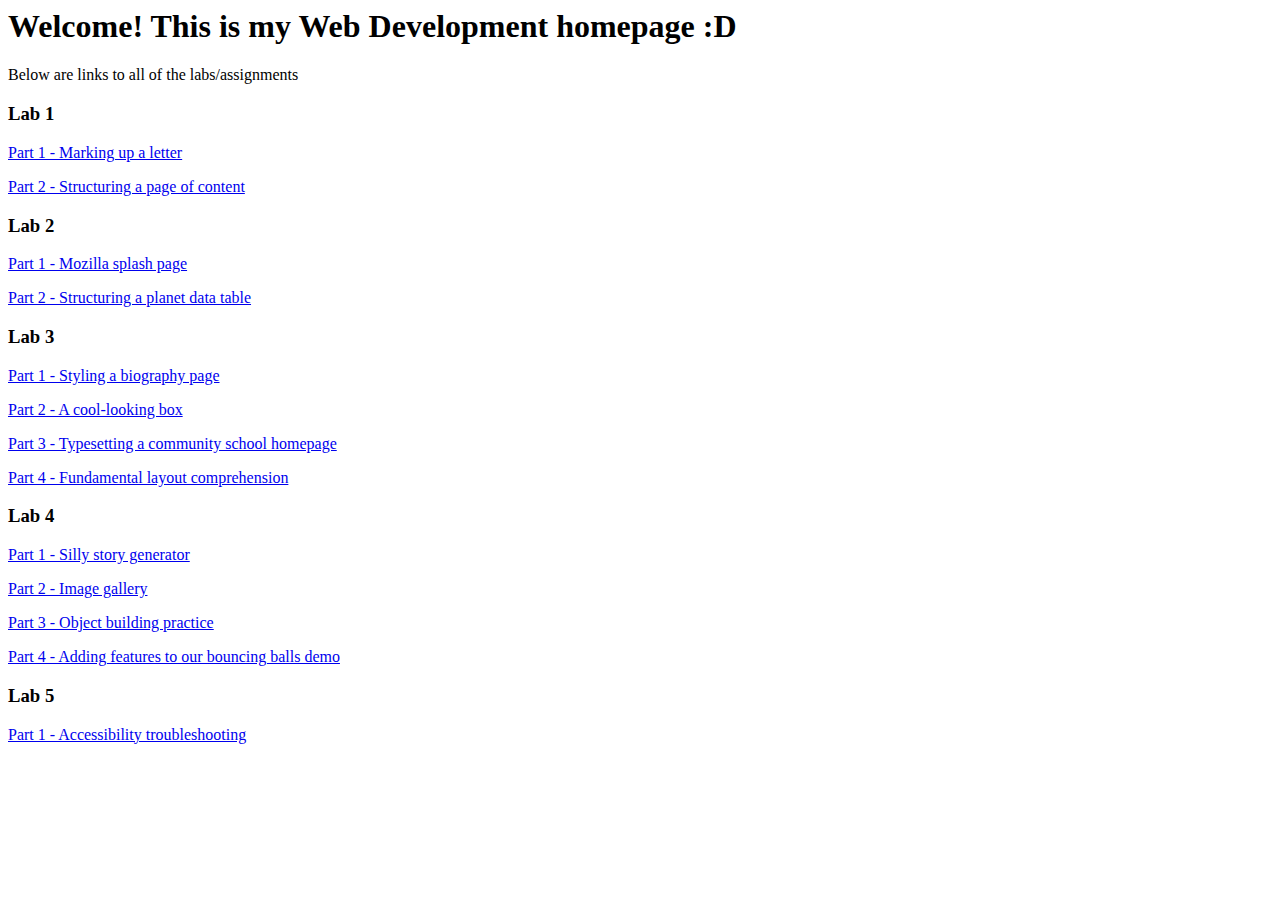
<file: index.html>
<html>
    <head>
        <title>
            Web Development Website
        </title>
    </head>
    <body>
        <h1>Welcome! This is my Web Development homepage :D</h1>
        <p>Below are links to all of the labs/assignments</p>
        <h3>Lab 1</h3>
        <p><a href="lab1/part1/index.html">Part 1 - Marking up a letter</a></p>
        <p><a href="lab1/part2/index.html">Part 2 - Structuring a page of content</a></p>
        <h3>Lab 2</h3>
        <p><a href="lab2/part1/index.html">Part 1 - Mozilla splash page</a></p>
        <p><a href="lab2/part2/index.html">Part 2 - Structuring a planet data table</a></p>
        <h3>Lab 3</h3>
        <p><a href="lab3/part1/index.html">Part 1 - Styling a biography page</a></p>
        <p><a href="lab3/part2/index.html">Part 2 - A cool-looking box</a></p>
        <p><a href="lab3/part3/index.html">Part 3 - Typesetting a community school homepage</a></p>
        <p><a href="lab3/part4/index.html">Part 4 - Fundamental layout comprehension</a></p>
        <h3>Lab 4</h3>
        <p><a href="lab4/part1/index.html">Part 1 - Silly story generator</a></p>
        <p><a href="lab4/part2/index.html">Part 2 - Image gallery</a></p>
        <p><a href="lab4/part3/index.html">Part 3 - Object building practice</a></p>
        <p><a href="lab4/part4/index.html">Part 4 - Adding features to our bouncing balls demo</a></p>
        <h3>Lab 5</h3>
        <p><a href="lab5/part1/index.html">Part 1 - Accessibility troubleshooting</a></p>
    </body>
</html>
</file>
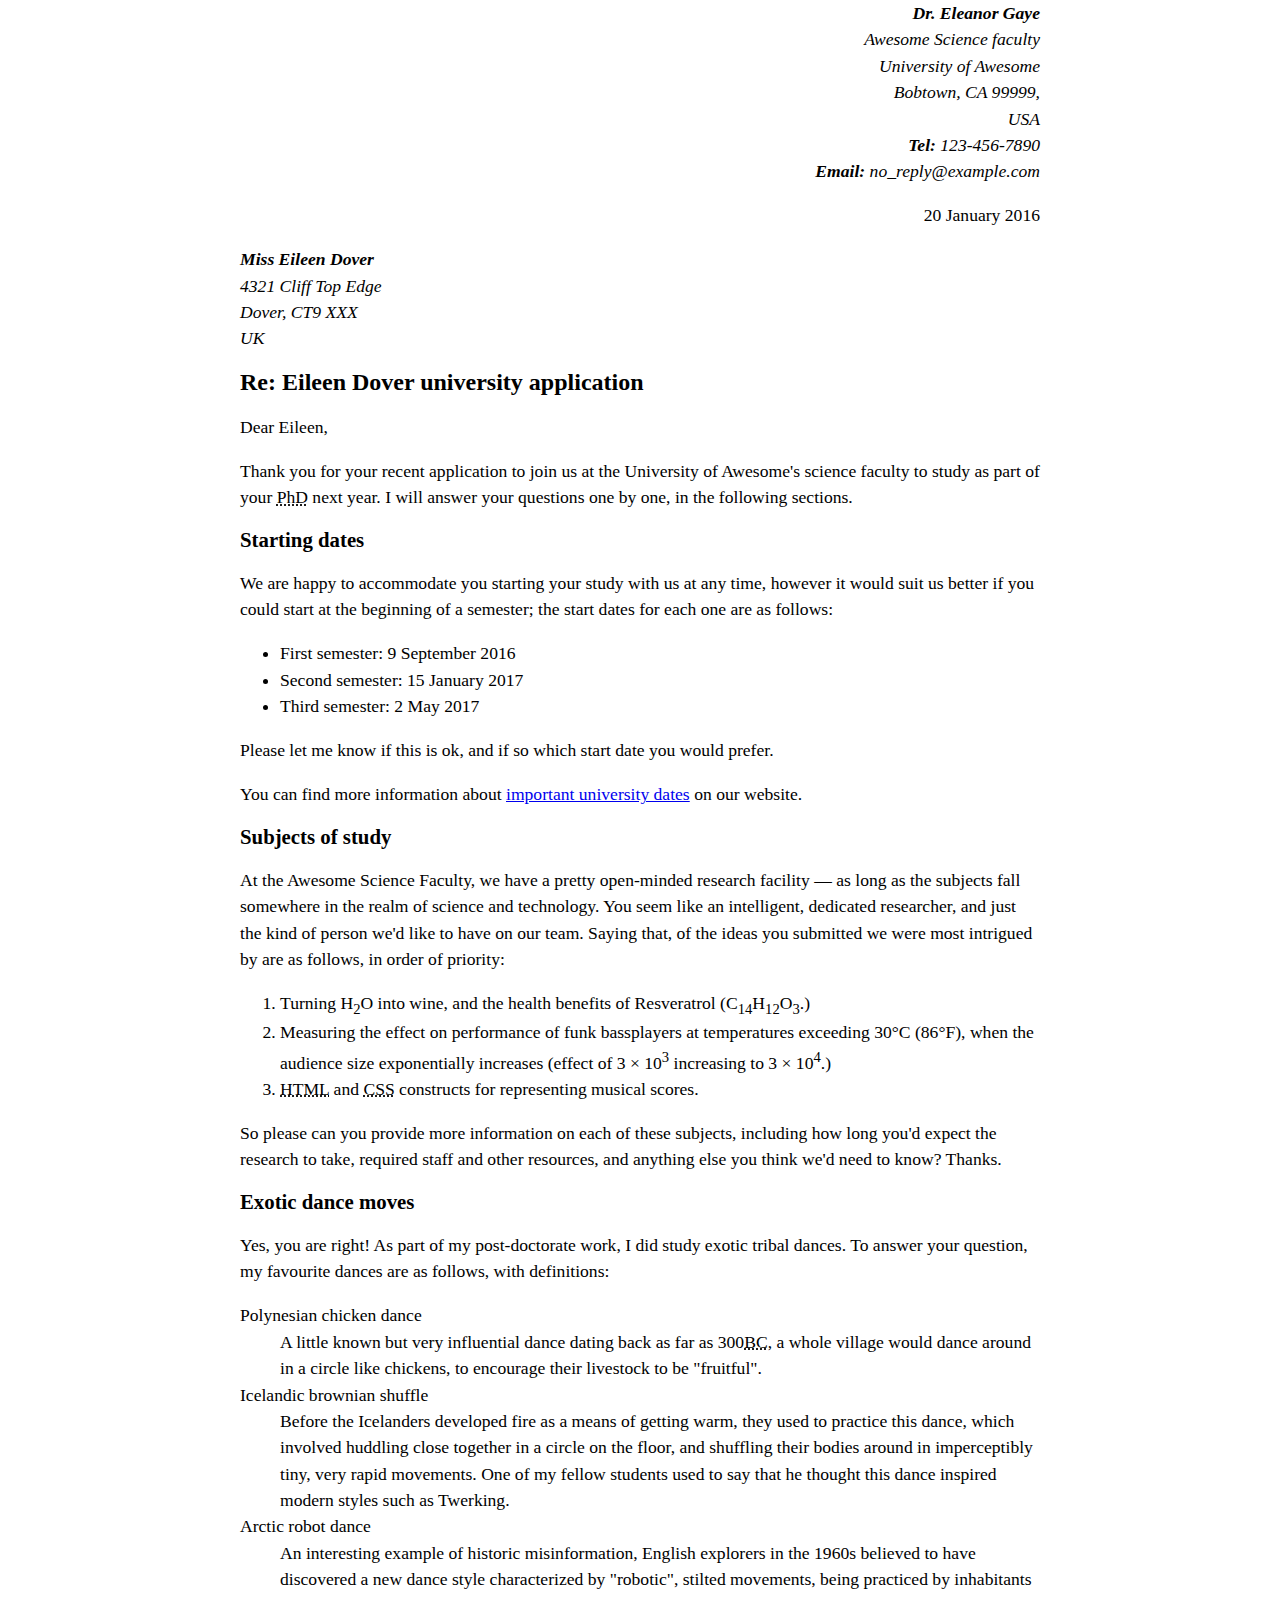
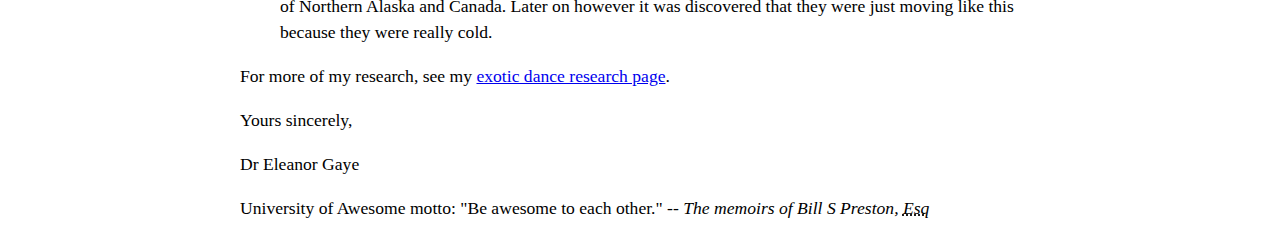
<file: lab1/part1/index.html>
<!--
Name: Matthew Pearce
Filename: index.html
Date: Jan 17th, 2025
Description: A webpage that contains formatted text for a letter-spacing
-->

<!doctype html>
<html lang="en">
	<head>
		<meta charset="utf-8">
		<title>
			Lab 1: Part 1 - Marking up a letter
		</title>
		<style>
			body {
			  max-width: 800px;
			  margin: 0 auto;
			}

			.sender-column {
			  text-align: right;
			}

			h1 {
			  font-size: 1.5em;
			}

			h2 {
			  font-size: 1.3em;
			}

			p,ul,ol,dl,address {
			  font-size: 1.1em;
			}

			p, li, dd, dt, address {
			  line-height: 1.5;
			}
		</style>
	</head>
<body>

<div class="sender-column">
	<address>
		<i>
		<b>Dr. Eleanor Gaye</b>
		<br>Awesome Science faculty
		<br>University of Awesome
		<br>Bobtown, CA 99999,
		<br>USA
		<br><b>Tel:</b> 123-456-7890
		<br><b>Email:</b> no_reply@example.com
		</i>
	</address>
<p>
	20 January 2016
</p>
</div>

<p>
	<i>
	<b>Miss Eileen Dover</b>
	<br>4321 Cliff Top Edge
	<br>Dover, CT9 XXX
	<br>UK
	</i>
</p>

<h1>
Re: Eileen Dover university application
</h1>

<p>
Dear Eileen,
</p>

<p>
Thank you for your recent application to join us at the University of Awesome's science faculty to study as part of your <abbr title="Doctor of Philosophy">PhD</abbr> next year. I will answer your questions one by one, in the following sections.
</p>

<h2>
Starting dates
</h2>

<p>
We are happy to accommodate you starting your study with us at any time, however it would suit us better if you could start at the beginning of a semester; the start dates for each one are as follows:
</p>

<ul>
<li>First semester: 9 September 2016</li>
<li>Second semester: 15 January 2017</li>
<li>Third semester: 2 May 2017</li>
</ul>

<p>
Please let me know if this is ok, and if so which start date you would prefer.
</p>

<p>
You can find more information about <a href="https://example.com/">important university dates</a> on our website.
</p>

<h2>
Subjects of study
</h2>

<p>
At the Awesome Science Faculty, we have a pretty open-minded research facility — as long as the subjects fall somewhere in the realm of science and technology. You seem like an intelligent, dedicated researcher, and just the kind of person we'd like to have on our team. Saying that, of the ideas you submitted we were most intrigued by are as follows, in order of priority:
</p>

<ol>
<li>Turning H<sub>2</sub>O into wine, and the health benefits of Resveratrol (C<sub>14</sub>H<sub>12</sub>O<sub>3</sub>.)</li>
<li>Measuring the effect on performance of funk bassplayers at temperatures exceeding 30°C (86°F), when the audience size exponentially increases (effect of 3 × 10<sup>3</sup> increasing to 3 × 10<sup>4</sup>.)</li>
<li><abbr title="Hypertext Markup Language">HTML</abbr> and <abbr title="Cascading Style Sheets">CSS</abbr> constructs for representing musical scores.</li>
</ol>

<p>
So please can you provide more information on each of these subjects, including how long you'd expect the research to take, required staff and other resources, and anything else you think we'd need to know? Thanks.
</p>

<h2>
Exotic dance moves
</h2>

<p>
Yes, you are right! As part of my post-doctorate work, I did study exotic tribal dances. To answer your question, my favourite dances are as follows, with definitions:
</p>

<dl>
<dt>
Polynesian chicken dance
</dt>
<dd>
A little known but very influential dance dating back as far as 300<abbr title="Before Christ">BC</abbr>, a whole village would dance around in a circle like chickens, to encourage their livestock to be "fruitful".
</dd>
<dt>
Icelandic brownian shuffle
</dt>
<dd>
Before the Icelanders developed fire as a means of getting warm, they used to practice this dance, which involved huddling close together in a circle on the floor, and shuffling their bodies around in imperceptibly tiny, very rapid movements. One of my fellow students used to say that he thought this dance inspired modern styles such as Twerking.
</dd>
<dt>
Arctic robot dance
</dt>
<dd>
An interesting example of historic misinformation, English explorers in the 1960s believed to have discovered a new dance style characterized by "robotic", stilted movements, being practiced by inhabitants of Northern Alaska and Canada. Later on however it was discovered that they were just moving like this because they were really cold.
</dd>
</dl>

<p>
For more of my research, see my <a href="https://example.com/">exotic dance research page</a>.
</p>

<p>
Yours sincerely,
</p>

<p>
Dr Eleanor Gaye
</p>

<p>
University of Awesome motto: "Be awesome to each other." -- <i>The memoirs of Bill S Preston, <abbr title="Esquire">Esq</abbr></i>
</p>
</body>
</html>
</file>
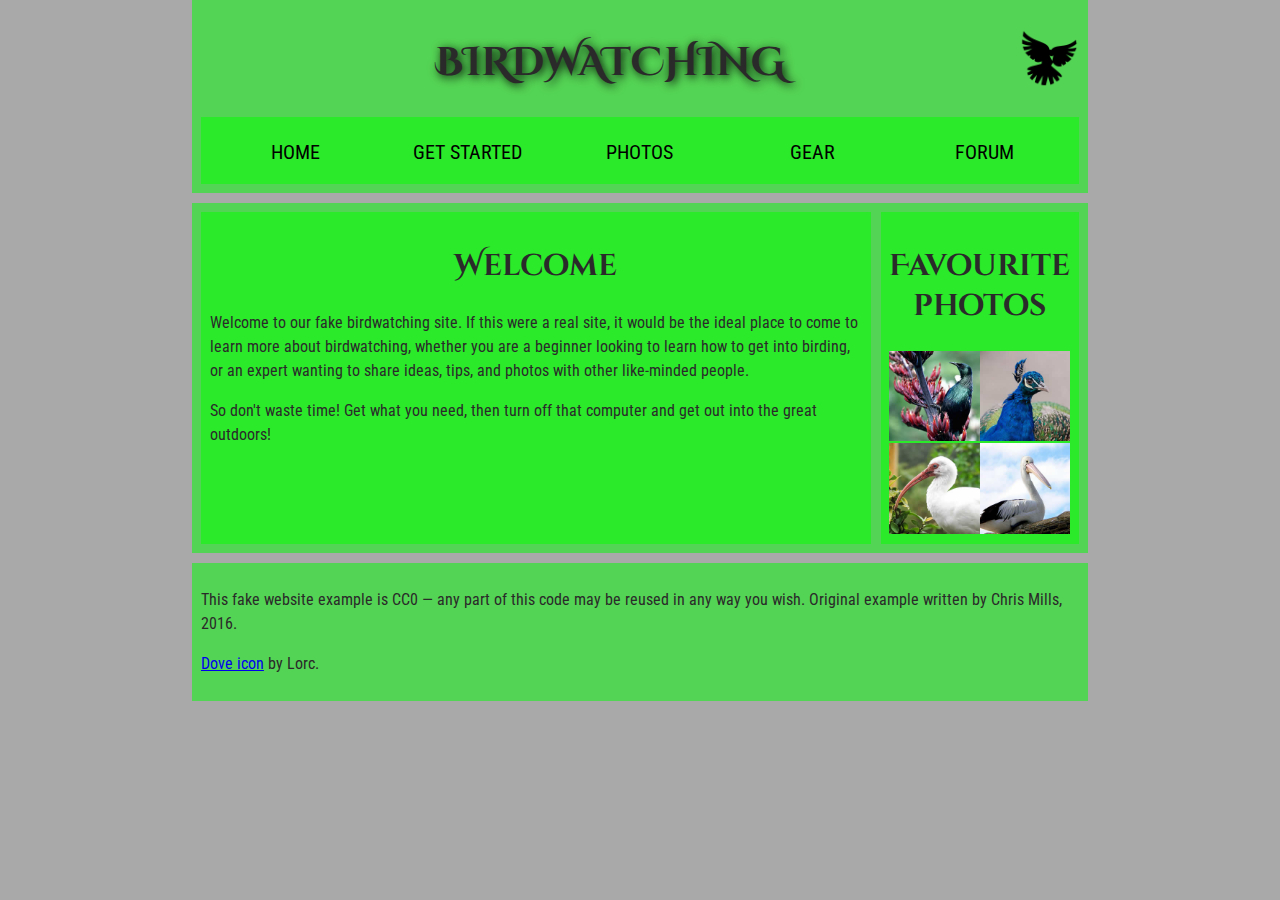
<file: lab1/part2/index.html>
<!--
Name: Matthew Pearce
Filename: index.html
Date: Jan 21th, 2025
Description: A webpage that contains structured content for a birdwatching site
-->

<!DOCTYPE html>
<html lang="en">
  <head>
    <meta charset="utf-8">
    <title>Lab 1: Part 2 - Structuring a page of content</title>
    <link href="https://fonts.googleapis.com/css?family=Roboto+Condensed:300%7CCinzel+Decorative:700" rel="stylesheet">
	<link href="css/style.css" rel="stylesheet">
    <!--[if lt IE 9]>
      <script src="https://cdnjs.cloudflare.com/ajax/libs/html5shiv/3.7.3/html5shiv.js"></script>
    <![endif]-->
  </head>

  <body>
	<header>
      <h1>Birdwatching</h1>
      <img src="images/dove.png" alt="a simple dove logo">
	  <nav>
		<ul>
		  <li><span>Home</span></li>
		  <li><a href="#">Get started</a></li>
		  <li><a href="#">Photos</a></li>
		  <li><a href="#">Gear</a></li>
		  <li><a href="#">Forum</a></li>
		</ul>
	  </nav>
	</header>

	<main>
	<section>
      <h2>Welcome</h2>
      <p>Welcome to our fake birdwatching site. If this were a real site, it would be the ideal place to come to learn more about birdwatching, whether you are a beginner looking to learn how to get into birding, or an expert wanting to share ideas, tips, and photos with other like-minded people.</p>
      <p>So don't waste time! Get what you need, then turn off that computer and get out into the great outdoors!</p>
	</section>
	<aside>
      <h2>Favourite photos</h2>
      <a href="images/favorite-1.jpg"><img src="images/favorite-1_th.jpg" alt="Small black bird, black claws, long black slender beak, links to larger version of the image"></a>
      <a href="images/favorite-2.jpg"><img src="images/favorite-2_th.jpg" alt="Top half of a pretty bird with bright blue plumage on neck, light colored beak, blue headdress, links to larger version of the image"></a>
      <a href="images/favorite-3.jpg"><img src="images/favorite-3_th.jpg" alt="Top half of a large bird with white plumage, very long curved narrow light colored break, links to larger version of the image"></a>
      <a href="images/favorite-4.jpg"><img src="images/favorite-4_th.jpg" alt="Large bird, mostly white plumage with black plumage on back and rear, long straight white beak, links to larger version of the image"></a>
	</aside>
	</main>

	<footer>
      <p>This fake website example is CC0 — any part of this code may be reused in any way you wish. Original example written by Chris Mills, 2016.</p>
      <p><a href="http://game-icons.net/lorc/originals/dove.html">Dove icon</a> by Lorc.</p>
	</footer>
	
  </body>
</html>
</file>
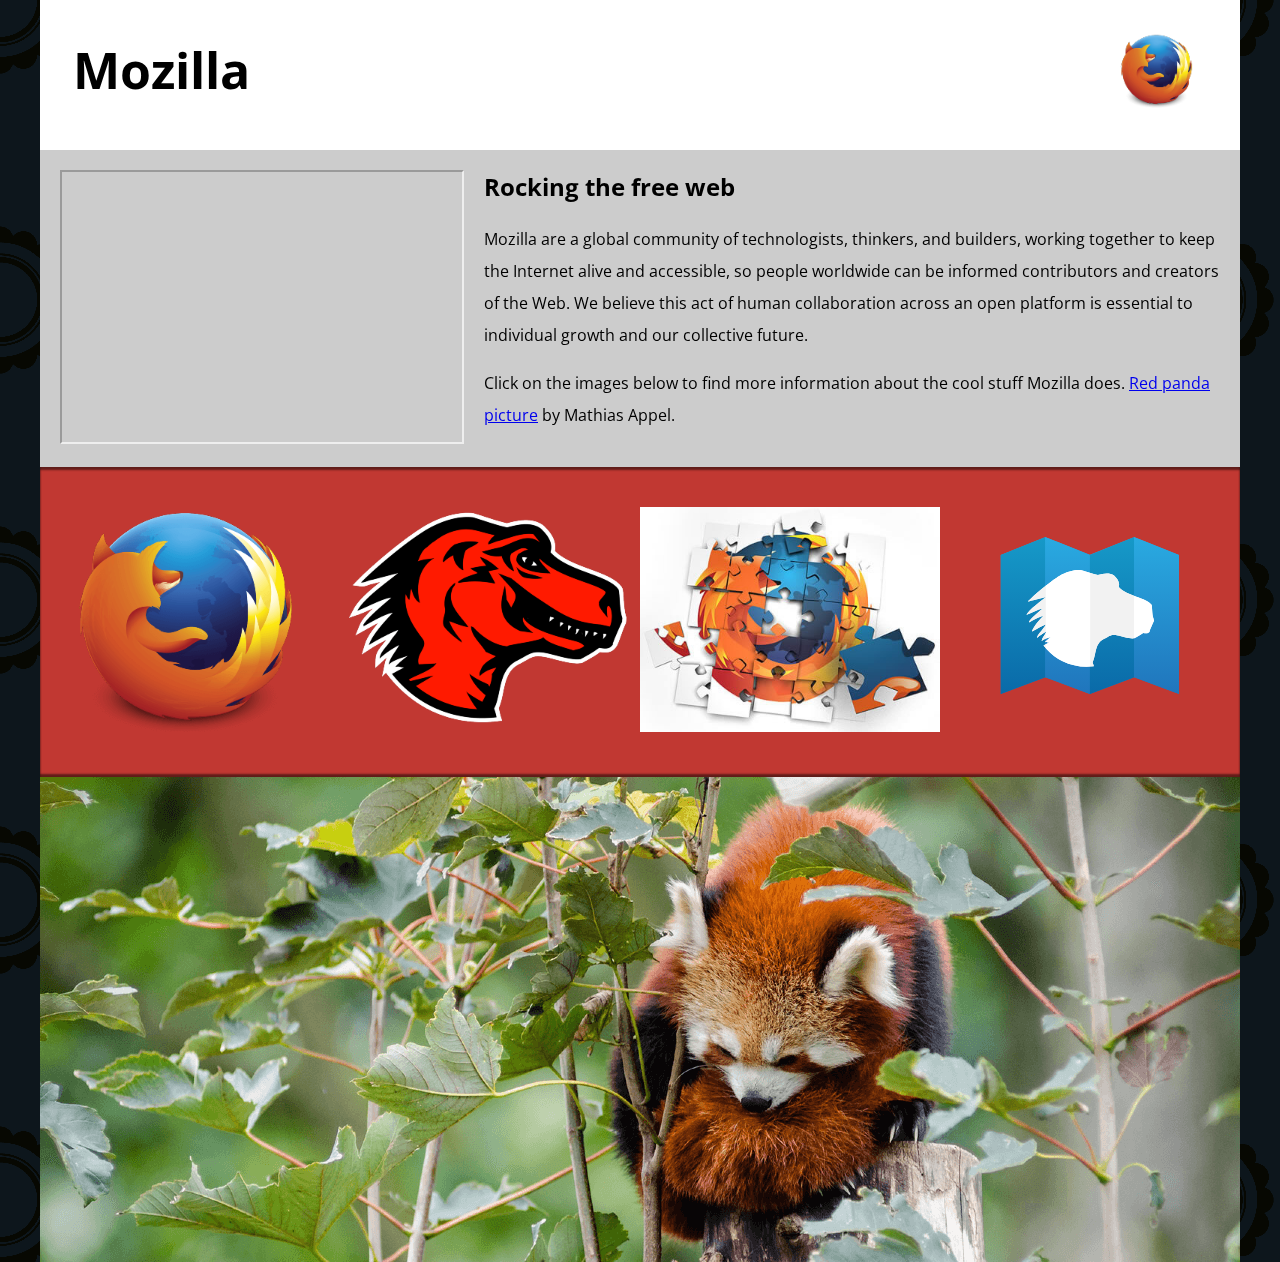
<file: lab2/part1/index.html>
<!--
Name: Matthew Pearce
Filename: index.html
Date: Jan 31, 2025
Description: A webpage that contains images and an embeded video
-->

<!DOCTYPE html>
<html lang="en-US">
  <head>
    <meta charset="utf-8">
    <meta name="viewport" content="width=device-width">
    <title>Mozilla splash page</title>
    <link href='https://fonts.googleapis.com/css?family=Open+Sans:400,700' rel='stylesheet' type='text/css'>
    <style>
      /* header and body setup */

      html {
        font-family: 'Open Sans', sans-serif;
        background: url(pattern.png);
      }

      body {
        width: 100%;
        max-width: 1200px;
        margin: 0 auto;
        background-color: white;
        position: relative;
      }

      /* Header styling */

      header {
        height: 150px;
      }

      header img {
        width: 100px;
        position: absolute;
        right: 32.5px;
        top: 32.5px;
      }

      h1 {
        font-size: 50px;
        line-height: 140px;
        margin: 0 0 0 32.5px;
      }

      /* main section and video styling */

      main {
        background: #ccc;
      }

      article {
        padding: 20px;
      }

      h2 {
        margin-top: 0;
      }

      p {
        line-height: 2;
      }

      iframe {
        float: left;
        margin: 0 20px 20px 0;
        max-width: 100%;
      }

      /* further info links */

      .further-info {
        clear: left;
        padding: 40px 0;
        background: #c13832;
        box-shadow: inset 0 3px 2px rgba(0,0,0,0.5),
                    inset 0 -3px 2px rgba(0,0,0,0.5);
      }

      .further-info a {
        width: 25%;
        display: block;
        float: left;
      }

      .further-info img {
        max-width: 100%;
      }

      .clearfix {
        clear: both;
      }

      /* Red panda image */

      .red-panda img {
        display: block;
        max-width: 100%;
      }
    </style>
  </head>
  <body>
    <header>
      <h1>Mozilla</h1>
      <img src="images/firefox_logo_120px.png" alt="The Firefox logo">

    </header>

    <main>
      <article>
        <iframe width="400" height="270" src="https://www.youtube.com/embed/ojcNcvb1olg?si=5wK8_Pt0aEy-DZQq"></iframe>

        <h2>Rocking the free web</h2>

        <p>Mozilla are a global community of technologists, thinkers, and builders, working together to keep the Internet alive and accessible, so people worldwide can be informed contributors and creators of the Web. We believe this act of human collaboration across an open platform is essential to individual growth and our collective future.</p>

        <p>Click on the images below to find more information about the cool stuff Mozilla does. <a href="https://www.flickr.com/photos/mathiasappel/21675551065/">Red panda picture</a> by Mathias Appel.</p>
      </article>

      <div class="further-info">
        <a href="https://www.mozilla.org/en-US/firefox/new/">
          <img srcset="images/firefox_logo_120px.png 120w, images/firefox_logo_400px.png 400w" sizes="(max-width: 600px) 120px, 400px" src="images/firefox_logo_400px.png" alt="The Firefox logo">
        </a>
        <a href="https://www.mozilla.org/">
          <img srcset="images/mozilla_dinosaur_head_120px.png 120w, images/mozilla_dinosaur_head_400px.png 400w" sizes="(max-width: 600px) 120px, 400px" src="images/mozilla_dinosaur_head_400px.png" alt="The Mozilla dinosaur logo">
        </a>
        <a href="https://addons.mozilla.org/">
          <img srcset="images/firefox_addons_120px.png 120w, images/firefox_addons_400px.jpg 400w" sizes="(max-width: 600px) 120px, 400px" src="images/firefox_addons_400px.jpg" alt="The Mozilla logo made up of puzzle pieces">
        </a>
        <a href="https://developer.mozilla.org/en-US/">
          <img src="images/mdn.svg" alt="An image of the MDN dinosaur logo">
        </a>
        <div class="clearfix"></div>
      </div>

      <div class="red-panda">
        <picture>
          <source srcset="images/red_panda_600px_portrait.png" media="(max-width: 600px)">
          <img src="images/red_panda_1200px.png" alt="A red panda in a tree">
      </picture>
      </div>

    </main>
  </body>
</html>
</file>
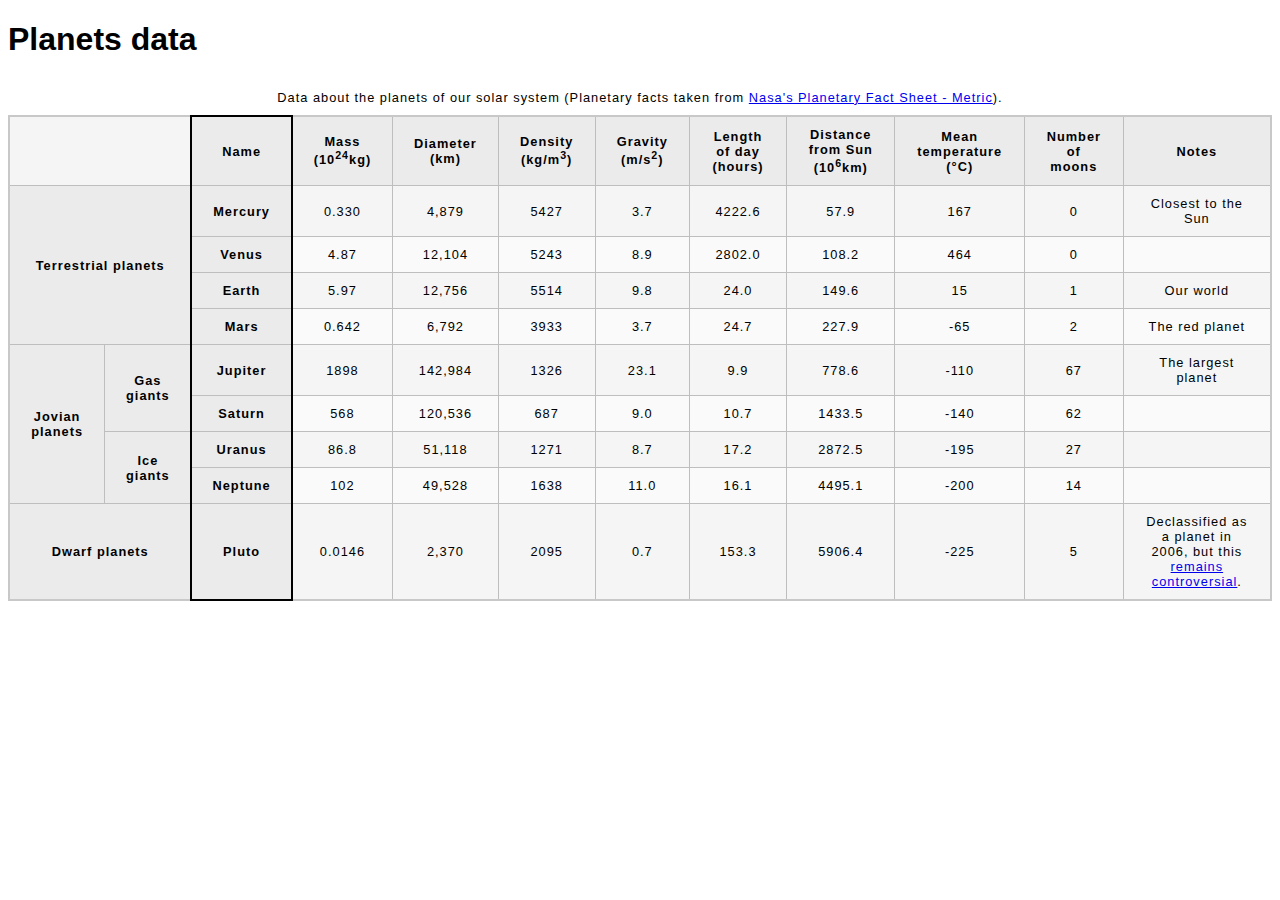
<file: lab2/part2/index.html>
<!--
Name: Matthew Pearce
Filename: index.html
Date: Jan 30th, 2025
Description: A webpage that contains a formatted table
-->

<!DOCTYPE html>
<html lang="en-US">
  <head>
    <meta charset="utf-8">
    <meta name="viewport" content="width=device-width">
    <title>Planets data</title>
    <link href="minimal-table.css" rel="stylesheet" type="text/css">
  </head>
  <body>
    <h1>Planets data</h1>
    <table>
      <caption>Data about the planets of our solar system (Planetary facts taken from <a href="http://nssdc.gsfc.nasa.gov/planetary/factsheet/">Nasa's Planetary Fact Sheet - Metric</a>).</caption>
      <colgroup>
        <col span="2">
        <col style="border: 2px solid black">
        <col span="9">
      </colgroup>
      <thead>
        <tr>
          <td colspan="2"></td>
          <th scope="col">Name</th>
          <th scope="col">Mass (10<sup>24</sup>kg)</th>
          <th scope="col">Diameter (km)</th>
          <th scope="col">Density (kg/m<sup>3</sup>)</th>
          <th scope="col">Gravity (m/s<sup>2</sup>)</th>
          <th scope="col">Length of day (hours)</th>
          <th scope="col">Distance from Sun (10<sup>6</sup>km)</th>
          <th scope="col">Mean temperature (°C)</th>
          <th scope="col">Number of moons</th>
          <th scope="col">Notes</th>
        </tr>
      </thead>
      <tbody>
        <tr>
          <th colspan="2" rowspan="4" scope="rowgroup">Terrestrial planets</th>
          <th scope="row">Mercury</th>
          <td>0.330</td>
          <td>4,879</td>
          <td>5427</td>
          <td>3.7</td>
          <td>4222.6</td>
          <td>57.9</td>
          <td>167</td>
          <td>0</td>
          <td>Closest to the Sun</td>
        </tr>
        <tr>
          <th scope="row">Venus</th>
          <td>4.87</td>
          <td>12,104</td>
          <td>5243</td>
          <td>8.9</td>
          <td>2802.0</td>
          <td>108.2</td>
          <td>464</td>
          <td>0</td>
          <td></td>
        </tr>
        <tr>
          <th scope="row">Earth</th>
          <td>5.97</td>
          <td>12,756</td>
          <td>5514</td>
          <td>9.8</td>
          <td>24.0</td>
          <td>149.6</td>
          <td>15</td>
          <td>1</td>
          <td>Our world</td>
        </tr>
        <tr>
          <th scope="row">Mars</th>
          <td>0.642</td>
          <td>6,792</td>
          <td>3933</td>
          <td>3.7</td>
          <td>24.7</td>
          <td>227.9</td>
          <td>-65</td>
          <td>2</td>
          <td>The red planet</td>
        </tr>
        <tr>
          <th rowspan="4" scope="rowgroup">Jovian planets</th>
          <th rowspan="2" scope="rowgroup">Gas giants</th>
          <th scope="row">Jupiter</th>
          <td>1898</td>
          <td>142,984</td>
          <td>1326</td>
          <td>23.1</td>
          <td>9.9</td>
          <td>778.6</td>
          <td>-110</td>
          <td>67</td>
          <td>The largest planet</td>
        </tr>
        <tr>
          <th scope="row">Saturn</th>
          <td>568</td>
          <td>120,536</td>
          <td>687</td>
          <td>9.0</td>
          <td>10.7</td>
          <td>1433.5</td>
          <td>-140</td>
          <td>62</td>
          <td></td>
        </tr>
        <tr>
          <th rowspan="2" scope="rowgroup">Ice giants</th>
          <th scope="row">Uranus</th>
          <td>86.8</td>
          <td>51,118</td>
          <td>1271</td>
          <td>8.7</td>
          <td>17.2</td>
          <td>2872.5</td>
          <td>-195</td>
          <td>27</td>
          <td></td>
        </tr>
        <tr>
          <th scope="row">Neptune</th>
          <td>102</td>
          <td>49,528</td>
          <td>1638</td>
          <td>11.0</td>
          <td>16.1</td>
          <td>4495.1</td>
          <td>-200</td>
          <td>14</td>
          <td></td>
        </tr>
        <tr>
          <th colspan="2" scope="row">Dwarf planets</th>
          <th scope="row">Pluto</th>
          <td>0.0146</td>
          <td>2,370</td>
          <td>2095</td>
          <td>0.7</td>
          <td>153.3</td>
          <td>5906.4</td>
          <td>-225</td>
          <td>5</td>
          <td>Declassified as a planet in 2006, but this <a href="http://www.usatoday.com/story/tech/2014/10/02/pluto-planet-solar-system/16578959/">remains controversial</a>.</td>
        </tr>
      </tbody>
    </table>
  </body>
</html>
</file>
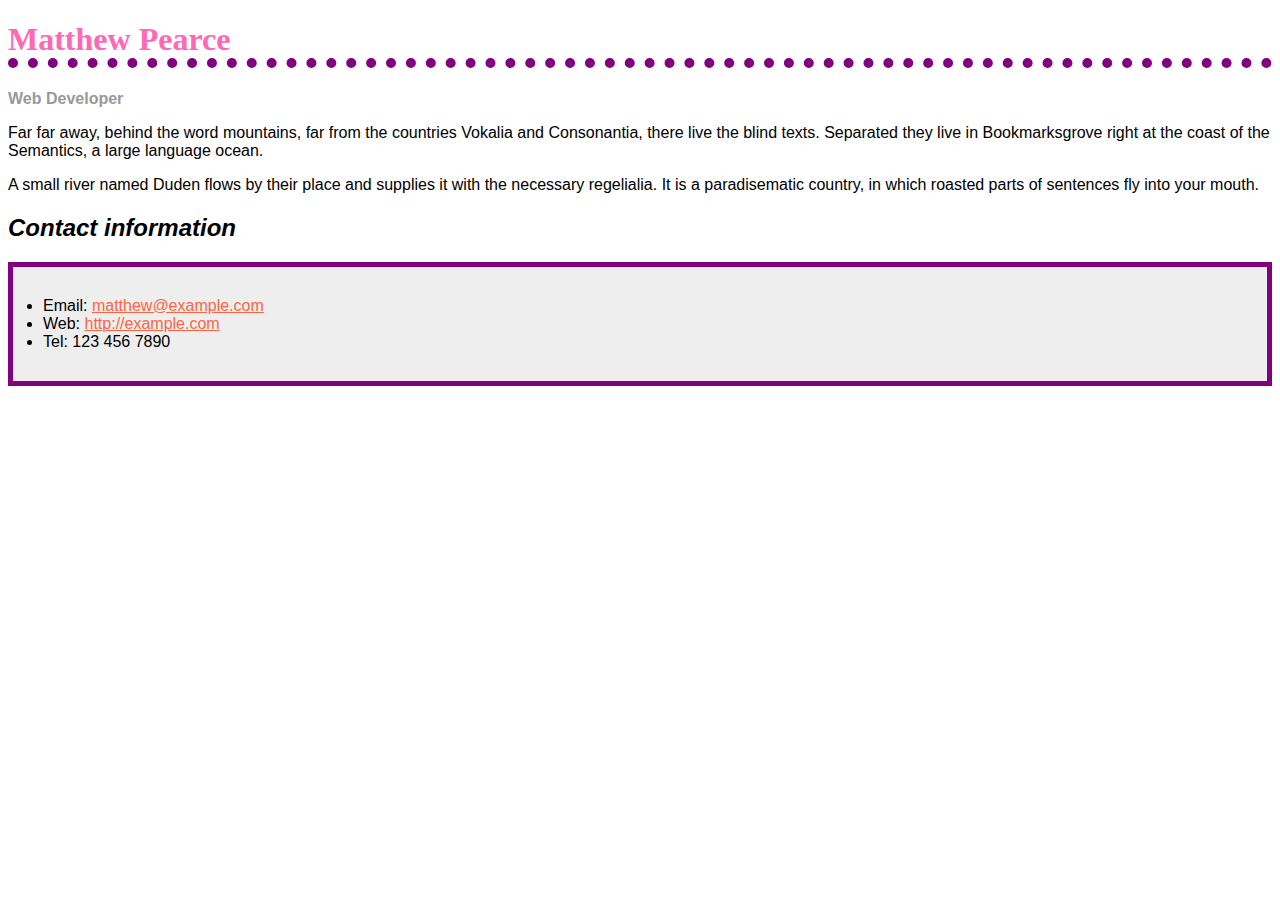
<file: lab3/part1/index.html>
<!--
Name: Matthew Pearce
Filename: index.html
Date: Feb 7, 2025
Description: A webpage that contains a stylized biography page
-->

<!doctype html>
<html lang="en">
  <head>
    <meta charset="utf-8">
    <title>
      Lab 3: Part 1 - Styling a biography page
    </title>
    <link href="style.css" rel="stylesheet">
  </head>

  <body>
    <h1>Matthew Pearce</h1>
    <div class="job-title">Web Developer</div>
    <p>
      Far far away, behind the word mountains, far from the countries Vokalia and
      Consonantia, there live the blind texts. Separated they live in Bookmarksgrove
      right at the coast of the Semantics, a large language ocean.
    </p>

    <p>
      A small river named Duden flows by their place and supplies it with the
      necessary regelialia. It is a paradisematic country, in which roasted parts of
      sentences fly into your mouth.
    </p>

    <h2>Contact information</h2>
    <ul>
      <li>Email: <a href="mailto:matthew@example.com">matthew@example.com</a></li>
      <li>Web: <a href="http://example.com">http://example.com</a></li>
      <li>Tel: 123 456 7890</li>
    </ul>
  </body>
</html>
</file>
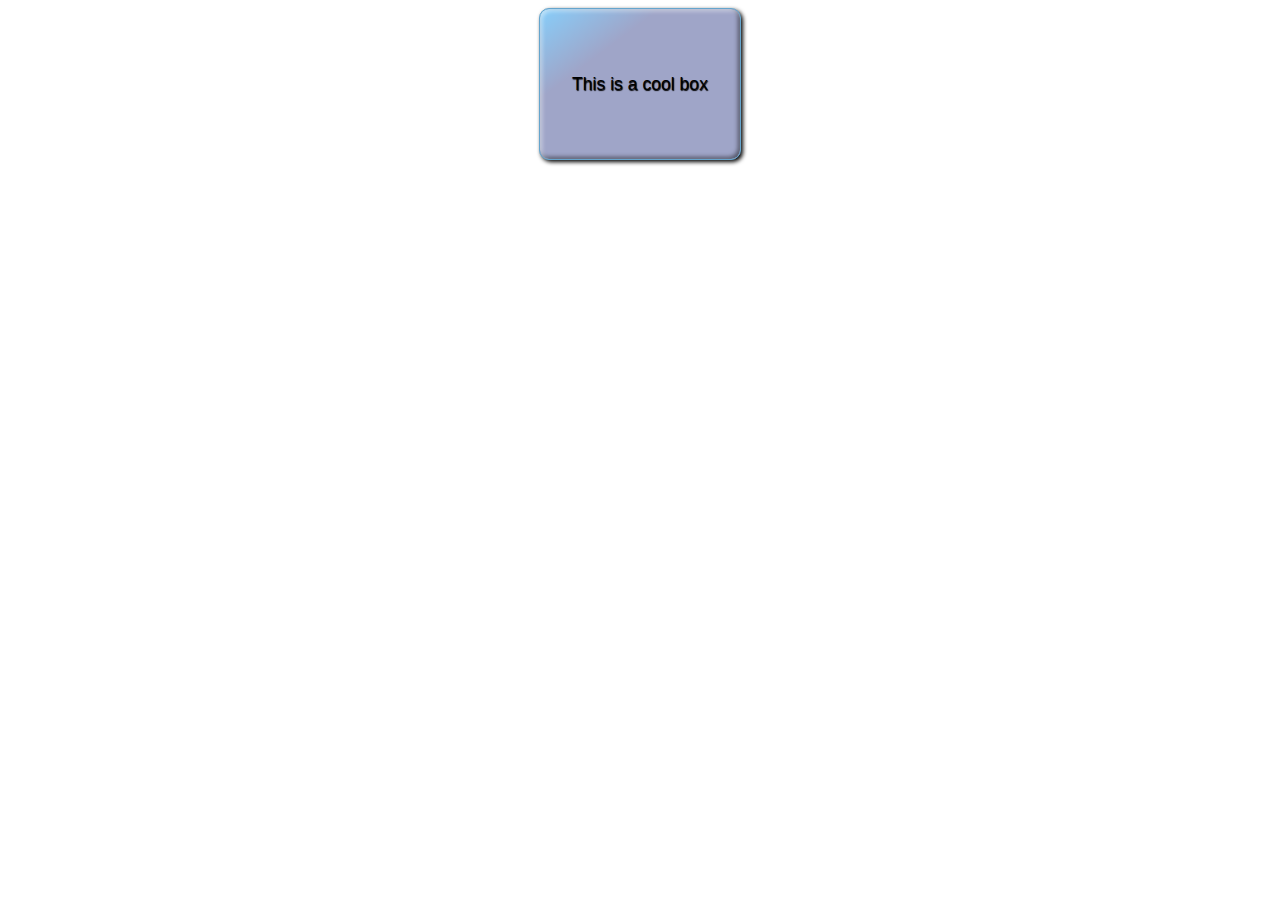
<file: lab3/part2/index.html>
<!--
Name: Matthew Pearce
Filename: index.html
Date: Feb 7, 2025
Description: A webpage that contains a cool looking box
-->

<!DOCTYPE html>
<html lang="en-US">
  <head>
    <meta charset="utf-8">
    <meta name="viewport" content="width=device-width">
    <title>Cool box</title>
    <link href="style.css" rel="stylesheet">
  </head>
  <body>
    <div>This is a cool box</div>
  </body>
</html>
</file>
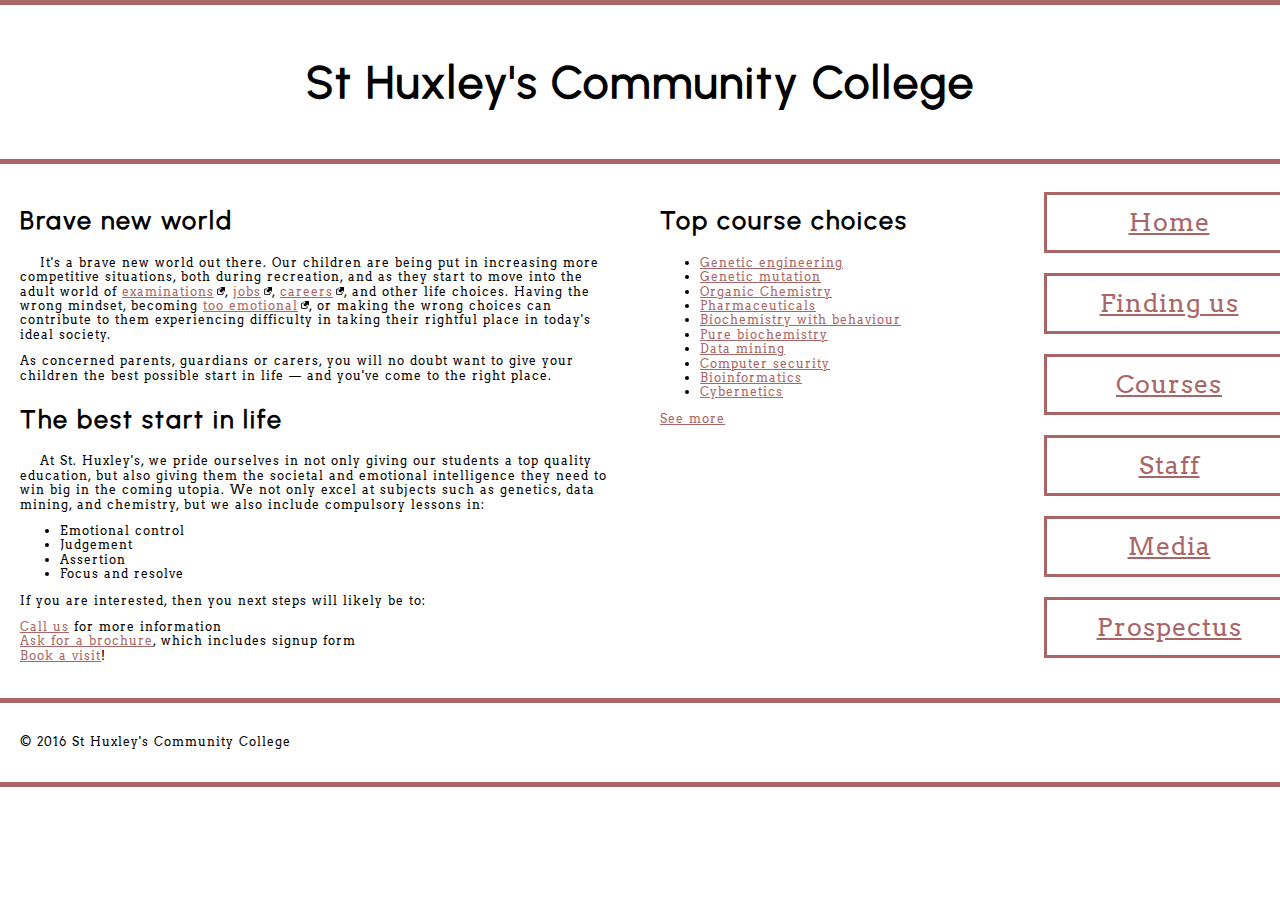
<file: lab3/part3/index.html>
<!--
Name: Matthew Pearce
Filename: index.html
Date: Feb 18, 2025
Description: A webpage that contains a stylized college page
-->

<!DOCTYPE html>
<html lang="en-US">
  <head>
    <meta charset="utf-8">
    <meta name="viewport" content="width=device-width">
    <title>St Huxley's Community College</title>
    <link href="css/style.css" type="text/css" rel="stylesheet">
  </head>
  <body>

  <header>
    <h1>St Huxley's Community College</h1>
  </header>

  <section>
      <h2>Brave new world</h2>

      <p>It's a brave new world out there. Our children are being put in increasing more competitive situations, both during recreation, and as they start to move into the adult world of <a href="https://en.wikipedia.org/wiki/Examination">examinations</a>, <a href="https://en.wikipedia.org/wiki/Jobs">jobs</a>, <a href="https://en.wikipedia.org/wiki/Career">careers</a>, and other life choices. Having the wrong mindset, becoming <a href="https://en.wikipedia.org/wiki/Emotion">too emotional</a>, or making the wrong choices can contribute to them experiencing difficulty in taking their rightful place in today's ideal society.</p>

      <p>As concerned parents, guardians or carers, you will no doubt want to give your children the best possible start in life — and you've come to the right place.</p>

      <h2>The best start in life</h2>

      <p>At St. Huxley's, we pride ourselves in not only giving our students a top quality education, but also giving them the societal and emotional intelligence they need to win big in the coming utopia. We not only excel at subjects such as genetics, data mining, and chemistry, but we also include compulsory lessons in:</p>

      <ul>
        <li>Emotional control</li>
        <li>Judgement</li>
        <li>Assertion</li>
        <li>Focus and resolve</li>
      </ul>

      <p>If you are interested, then you next steps will likely be to:</p>
      
      <ol>
        <li><a href="#">Call us</a> for more information</li>
        <li><a href="#">Ask for a brochure</a>, which includes signup form</li>
        <li><a href="#">Book a visit</a>!</li>
      </ol>
  </section>

  <aside>

    <h2>Top course choices</h2>

    <ul>
      <li><a href="#">Genetic engineering</a></li>
      <li><a href="#">Genetic mutation</a></li>
      <li><a href="#">Organic Chemistry</a></li>
      <li><a href="#">Pharmaceuticals</a></li>
      <li><a href="#">Biochemistry with behaviour</a></li>
      <li><a href="#">Pure biochemistry</a></li>
      <li><a href="#">Data mining</a></li>
      <li><a href="#">Computer security</a></li>
      <li><a href="#">Bioinformatics</a></li>
      <li><a href="#">Cybernetics</a></li>
    </ul>

    <p><a href="#">See more</a></p>

  </aside>

  <nav>

    <ul>
      <li><a href="#">Home</a></li>
      <li><a href="#">Finding us</a></li>
      <li><a href="#">Courses</a></li>
      <li><a href="#">Staff</a></li>
      <li><a href="#">Media</a></li>
      <li><a href="#">Prospectus</a></li>
    </ul>

  </nav>

  <footer>

    <p>&copy; 2016 St Huxley's Community College</p>

  </footer>

  </body>
</html>
</file>
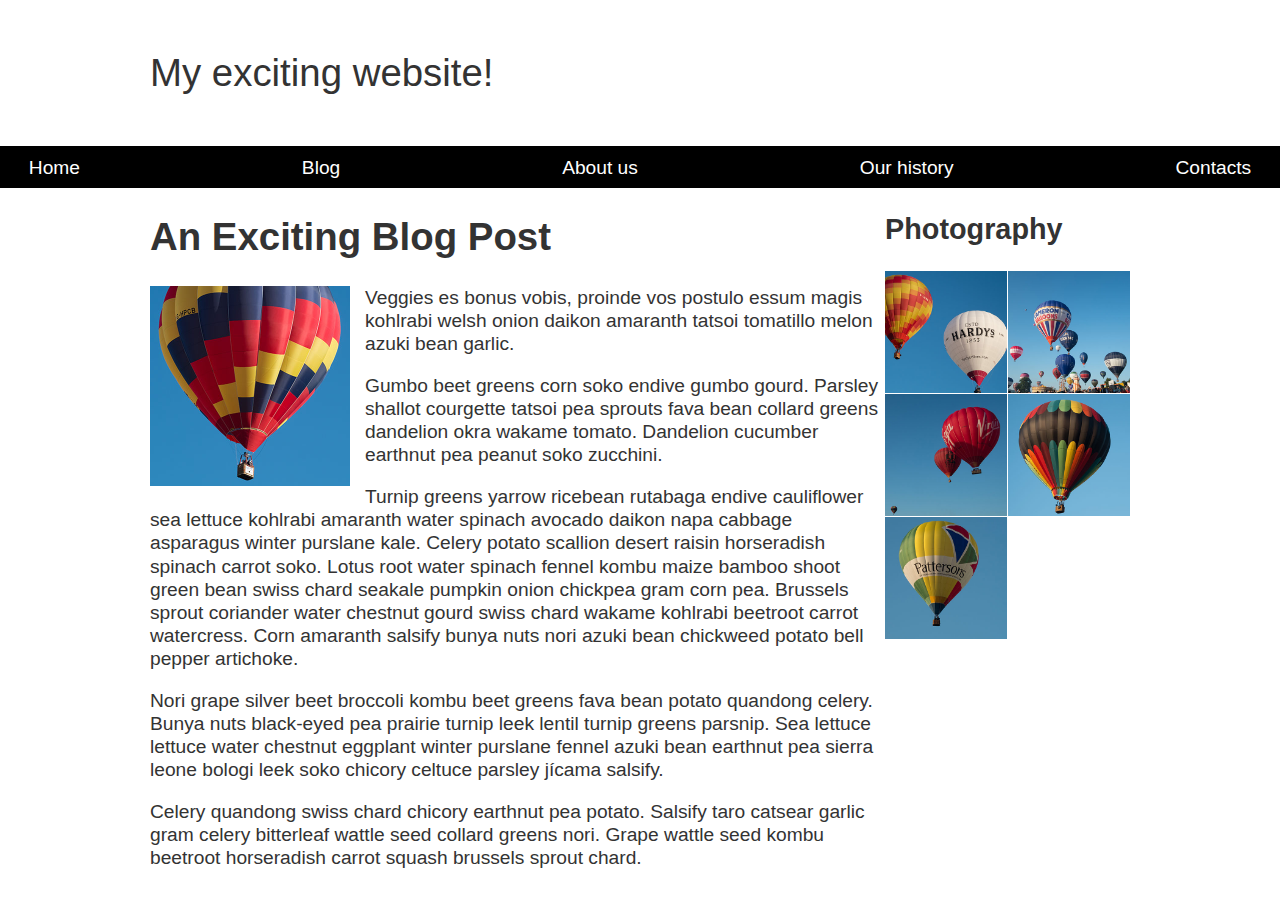
<file: lab3/part4/index.html>
<!--
Name: Matthew Pearce
Filename: index.html
Date: Feb 20, 2025
Description: A webpage that contains a formatted website
-->

<!DOCTYPE html>
<html lang="en-US">
  <head>
    <meta charset="utf-8">
    <meta name="viewport" content="width=device-width, initial-scale=1">
    <title>Layout Task</title>
    <link href="styles.css" rel="stylesheet" type="text/css">
  </head>

<body>

  <div class="logo">
    My exciting website!
  </div>

  <nav>
    <ul>
      <li>
        <a href="">Home</a>
      </li>
      <li>
        <a href="">Blog</a>
      </li>
      <li>
        <a href="">About us</a>
      </li>
      <li>
        <a href="">Our history</a>
      </li>
      <li>
        <a href="">Contacts</a>
      </li>
    </ul>
  </nav>

  <main class="grid">
    <article>
      <h1>
        An Exciting Blog Post
      </h1>
      <img src="images/balloon-sq6.jpg" alt="placeholder" class="feature">
      <p>Veggies es bonus vobis, proinde vos postulo essum magis kohlrabi welsh onion daikon amaranth tatsoi tomatillo melon
        azuki bean garlic.</p>

      <p>Gumbo beet greens corn soko endive gumbo gourd. Parsley shallot courgette tatsoi pea sprouts fava bean collard greens
        dandelion okra wakame tomato. Dandelion cucumber earthnut pea peanut soko zucchini.</p>

      <p>Turnip greens yarrow ricebean rutabaga endive cauliflower sea lettuce kohlrabi amaranth water spinach avocado daikon
        napa cabbage asparagus winter purslane kale. Celery potato scallion desert raisin horseradish spinach carrot soko.
        Lotus root water spinach fennel kombu maize bamboo shoot green bean swiss chard seakale pumpkin onion chickpea gram
        corn pea. Brussels sprout coriander water chestnut gourd swiss chard wakame kohlrabi beetroot carrot watercress.
        Corn amaranth salsify bunya nuts nori azuki bean chickweed potato bell pepper artichoke.</p>

      <p>Nori grape silver beet broccoli kombu beet greens fava bean potato quandong celery. Bunya nuts black-eyed pea prairie
        turnip leek lentil turnip greens parsnip. Sea lettuce lettuce water chestnut eggplant winter purslane fennel azuki
        bean earthnut pea sierra leone bologi leek soko chicory celtuce parsley jícama salsify.</p>

      <p>Celery quandong swiss chard chicory earthnut pea potato. Salsify taro catsear garlic gram celery bitterleaf wattle
        seed collard greens nori. Grape wattle seed kombu beetroot horseradish carrot squash brussels sprout chard.</p>

    </article>

    <aside>
      <h2>
        Photography
      </h2>
      <ul class="photos">
        <li>
          <img src="images/balloon-sq1.jpg" alt="placeholder">
        </li>
        <li>
          <img src="images/balloon-sq2.jpg" alt="placeholder">
        </li>
        <li>
          <img src="images/balloon-sq3.jpg" alt="placeholder">
        </li>
        <li>
          <img src="images/balloon-sq4.jpg" alt="placeholder">
        </li>
        <li>
          <img src="images/balloon-sq5.jpg" alt="placeholder">
        </li>
      </ul>

    </aside>
  </main>

</body>

</html>
</file>
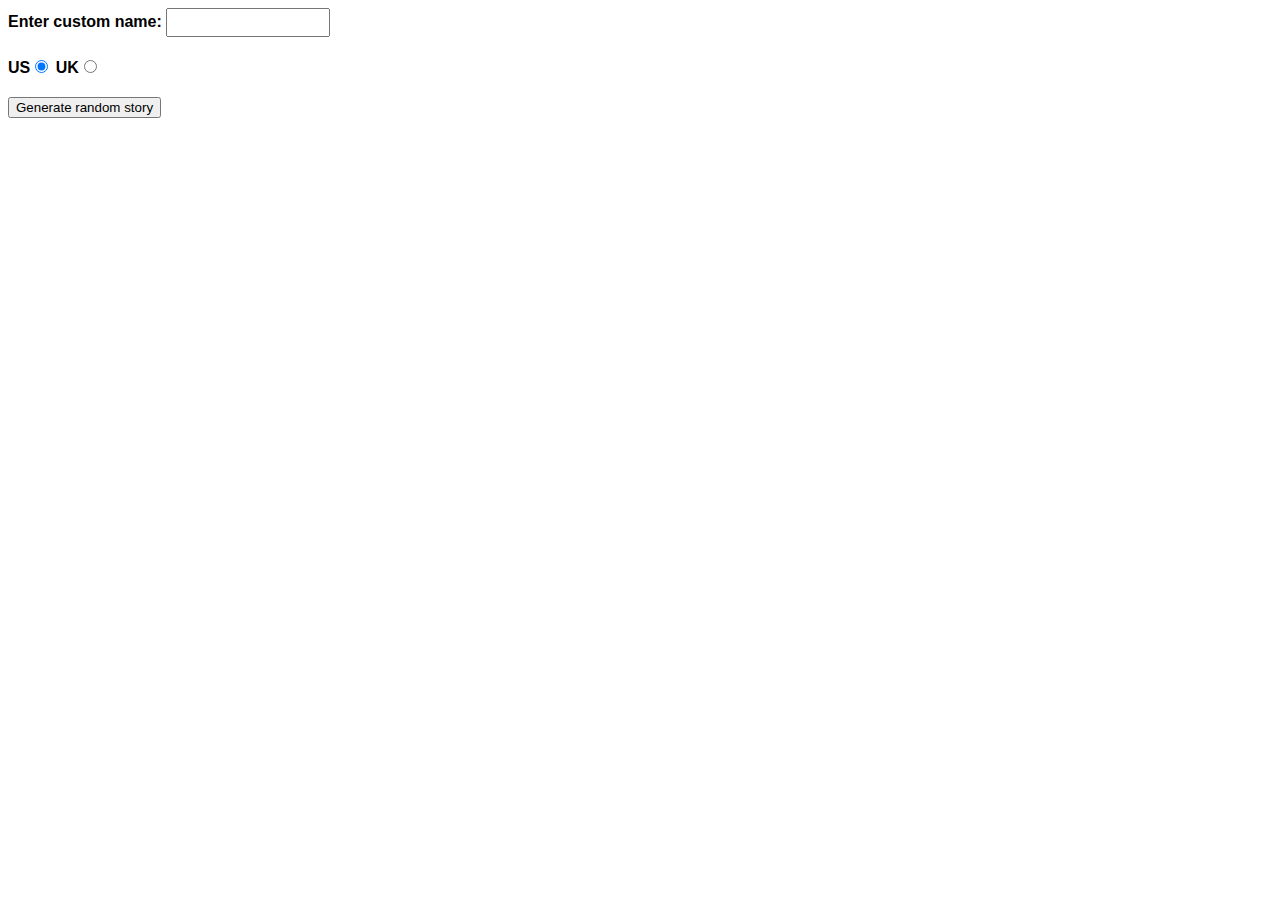
<file: lab4/part1/index.html>
<!--
Name: Matthew Pearce
Filename: index.html
Date: Mar 11, 2025
Description: A webpage that creates a silly story with JavaScript
-->

<!DOCTYPE html>
<html lang="en-US">
  <head>
    <meta charset="utf-8" />
    <meta name="viewport" content="width=device-width" />

    <title>Silly story generator</title>

    <style>
      body {
        font-family: helvetica, sans-serif;
        width: 350px;
      }

      label {
        font-weight: bold;
      }

      div {
        padding-bottom: 20px;
      }

      input[type="text"] {
        padding: 5px;
        width: 150px;
      }

      p {
        background: #ffc125;
        color: #5e2612;
        padding: 10px;
        visibility: hidden;
      }
    </style>
  </head>

  <body>
    <div>
      <label for="customname">Enter custom name:</label>
      <input id="customname" type="text" placeholder="" />
    </div>
    <div>
      <label for="us">US</label
      ><input id="us" type="radio" name="ukus" value="us" checked />
      <label for="uk">UK</label
      ><input id="uk" type="radio" name="ukus" value="uk" />
    </div>
    <div>
      <button class="randomize">Generate random story</button>
    </div>
    <!-- Thanks a lot to Willy Aguirre for his help with the code for this assessment -->
    <p class="story"></p>
  </body>
  <script src="main.js"></script>
</html>
</file>
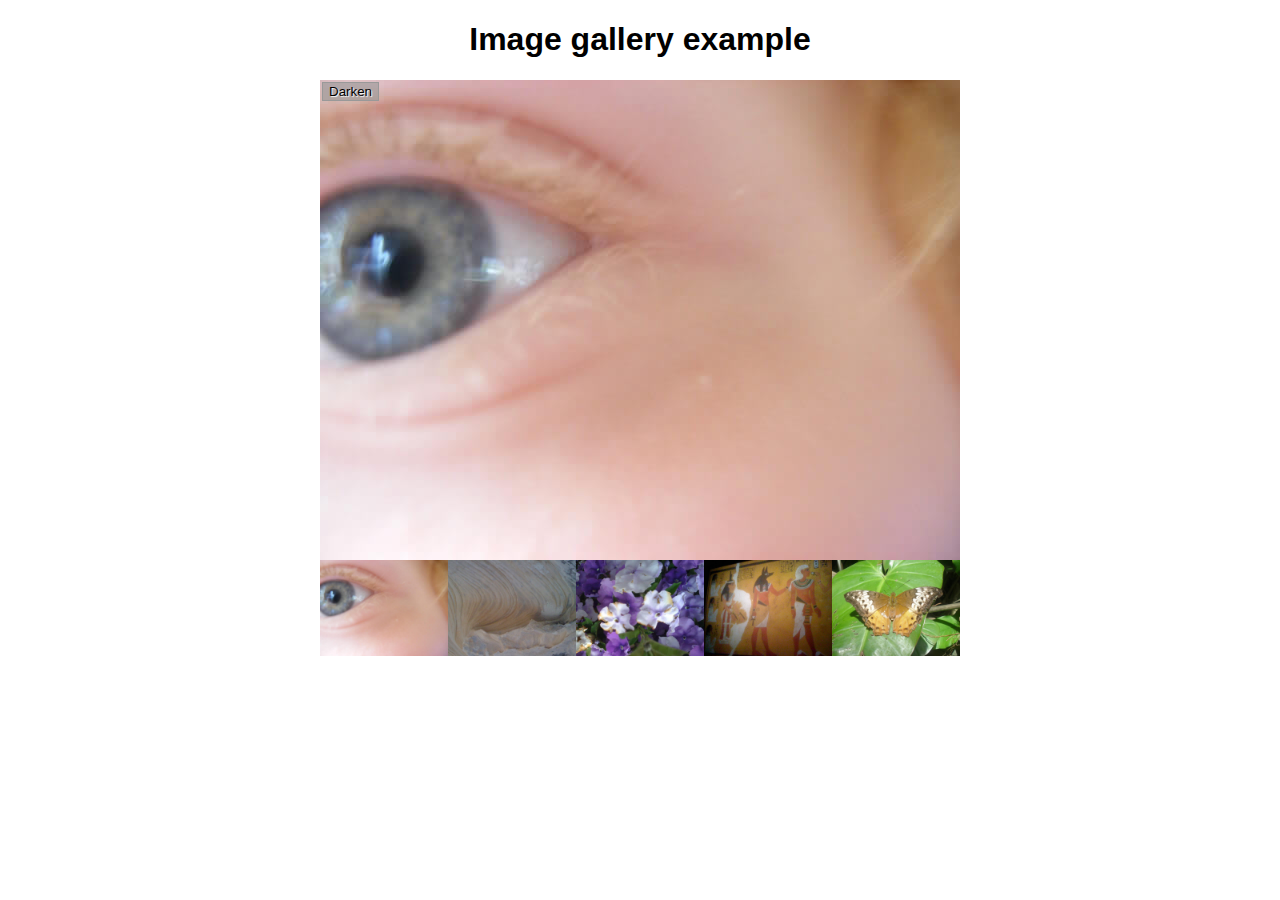
<file: lab4/part2/index.html>
<!--
Name: Matthew Pearce
Filename: index.html
Date: Mar 18, 2025
Description: A webpage that contains images and JavaScript
-->

<!DOCTYPE html>
<html lang="en-us">
  <head>
    <meta charset="utf-8">

    <title>Image gallery</title>

    <link rel="stylesheet" href="style.css">
    
  </head>

  <body>
    <h1>Image gallery example</h1>

    <div class="full-img">
      <img class="displayed-img" src="images/pic1.jpg" alt="Closeup of a human eye">
      <div class="overlay"></div>
      <button class="dark">Darken</button>
    </div>

    <div class="thumb-bar">


    </div>
    <script src="main.js"></script>
  </body>
</html>
</file>
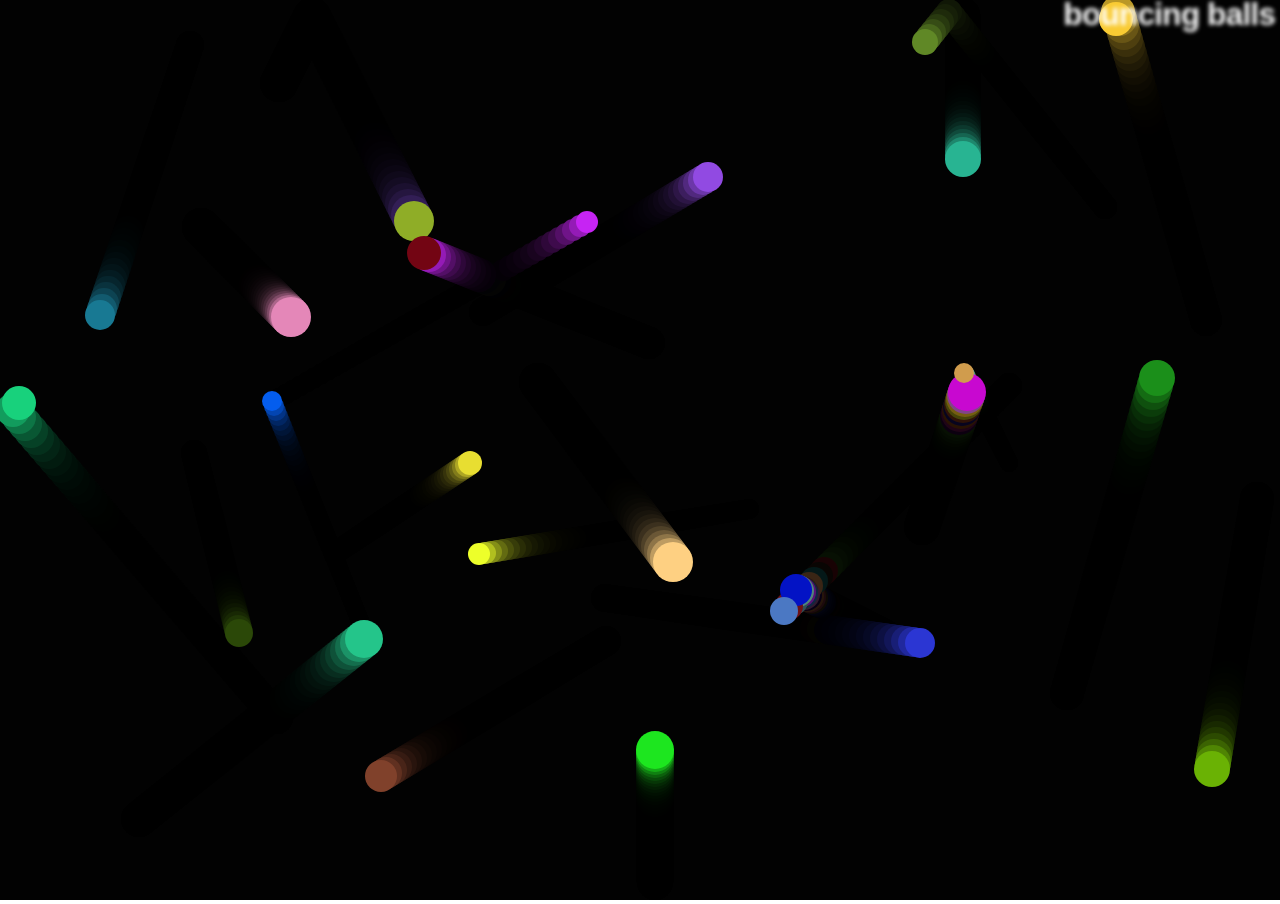
<file: lab4/part3/index.html>
<!--
Name: Matthew Pearce
Filename: index.html
Date: Mar 18, 2025
Description: A webpage that contains bouncing balls (using JavaScript!)
-->

<!DOCTYPE html>
<html lang="en-US">
  <head>
    <meta charset="utf-8">
    <meta name="viewport" content="width=device-width">
    <title>Bouncing balls</title>
    <link rel="stylesheet" href="style.css">
  </head>

  <body>
    <h1>bouncing balls</h1>
    <canvas></canvas>

    <script src="main.js"></script>
  </body>
</html>
</file>
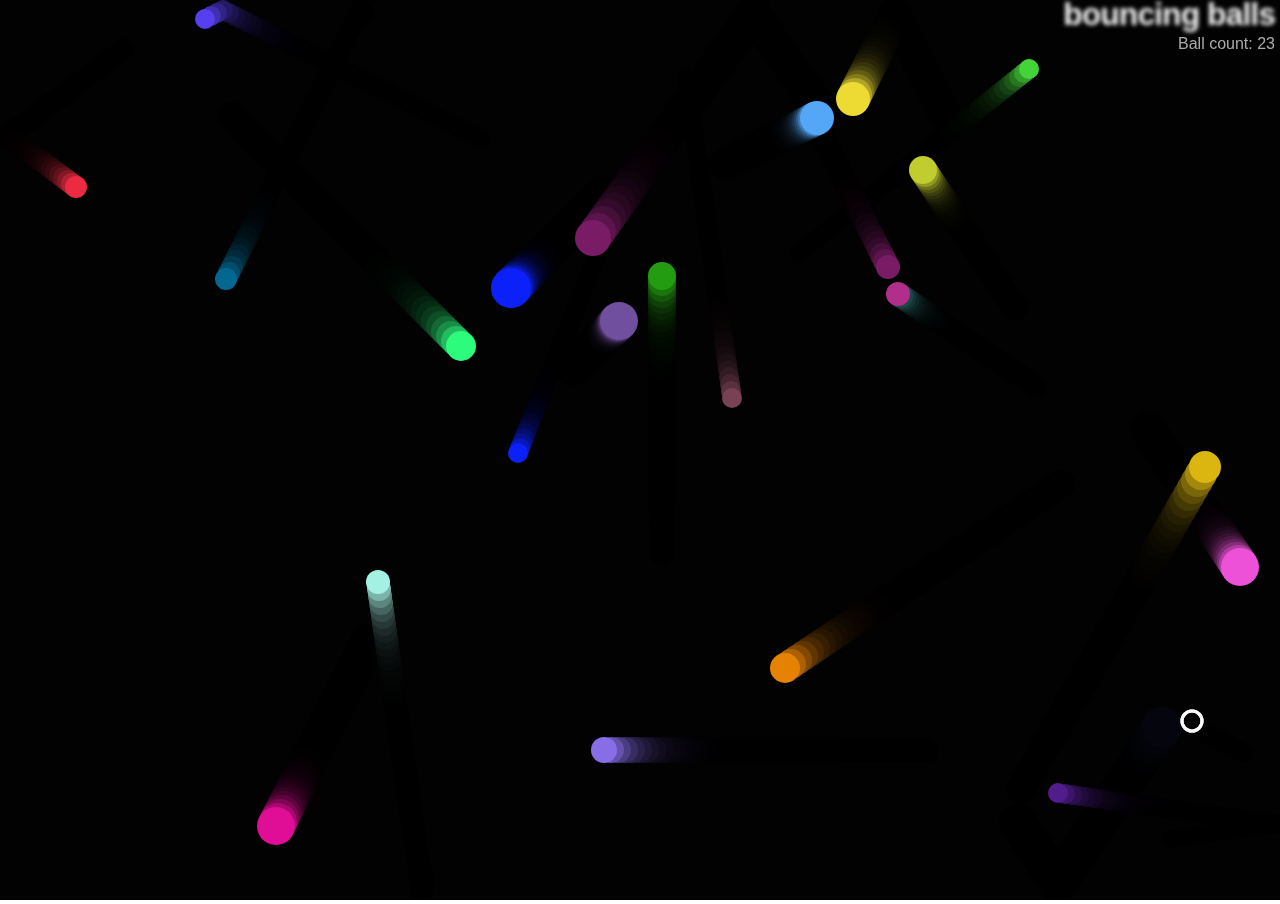
<file: lab4/part4/index.html>
<!--
Name: Matthew Pearce
Filename: index.html
Date: Mar 18, 2025
Description: A webpage that contains bouncing balls (using JavaScript!) with an evil cirlce
-->

<!DOCTYPE html>
<html lang="en-US">
  <head>
    <meta charset="utf-8">
    <meta name="viewport" content="width=device-width">
    <title>Bouncing balls</title>
    <link rel="stylesheet" href="style.css">
  </head>

  <body>
    <h1>bouncing balls</h1>
    <p>Ball count: </p>
    <canvas></canvas>

    <script src="main.js"></script>
  </body>
</html>
</file>
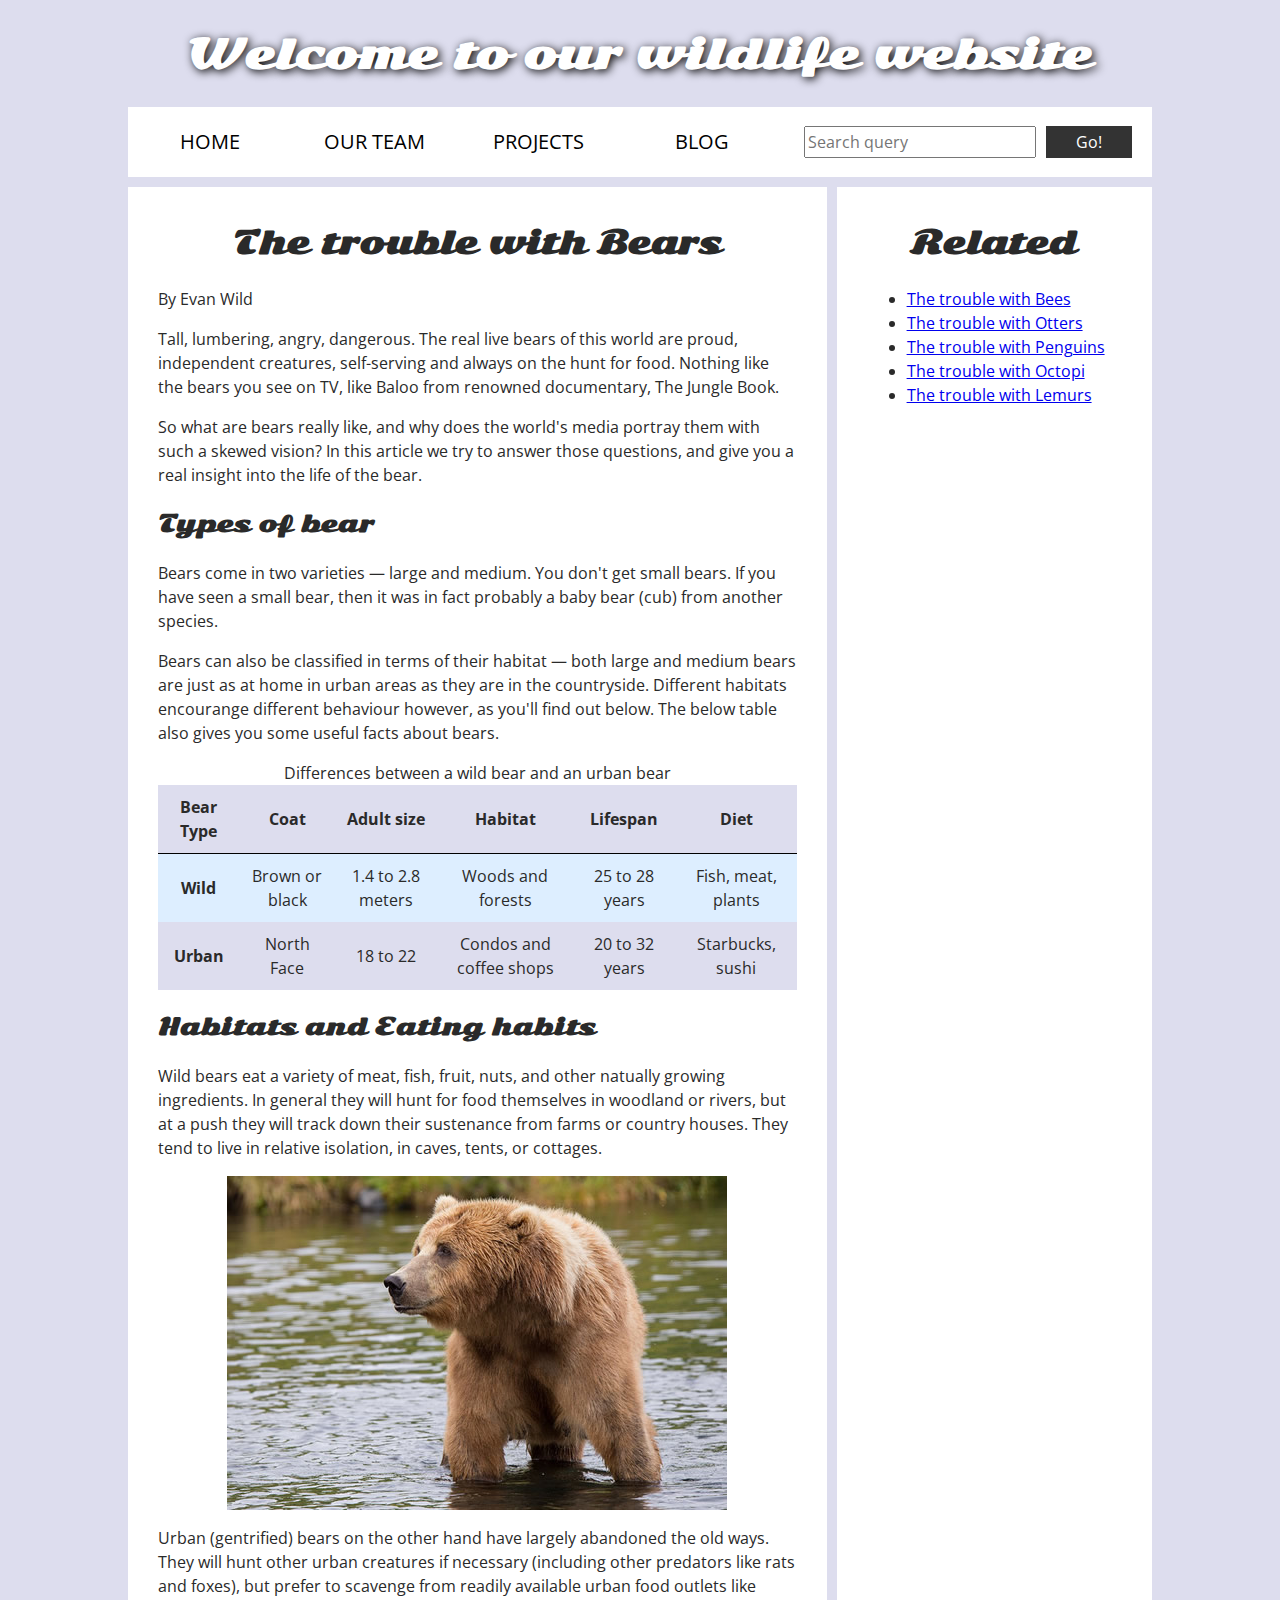
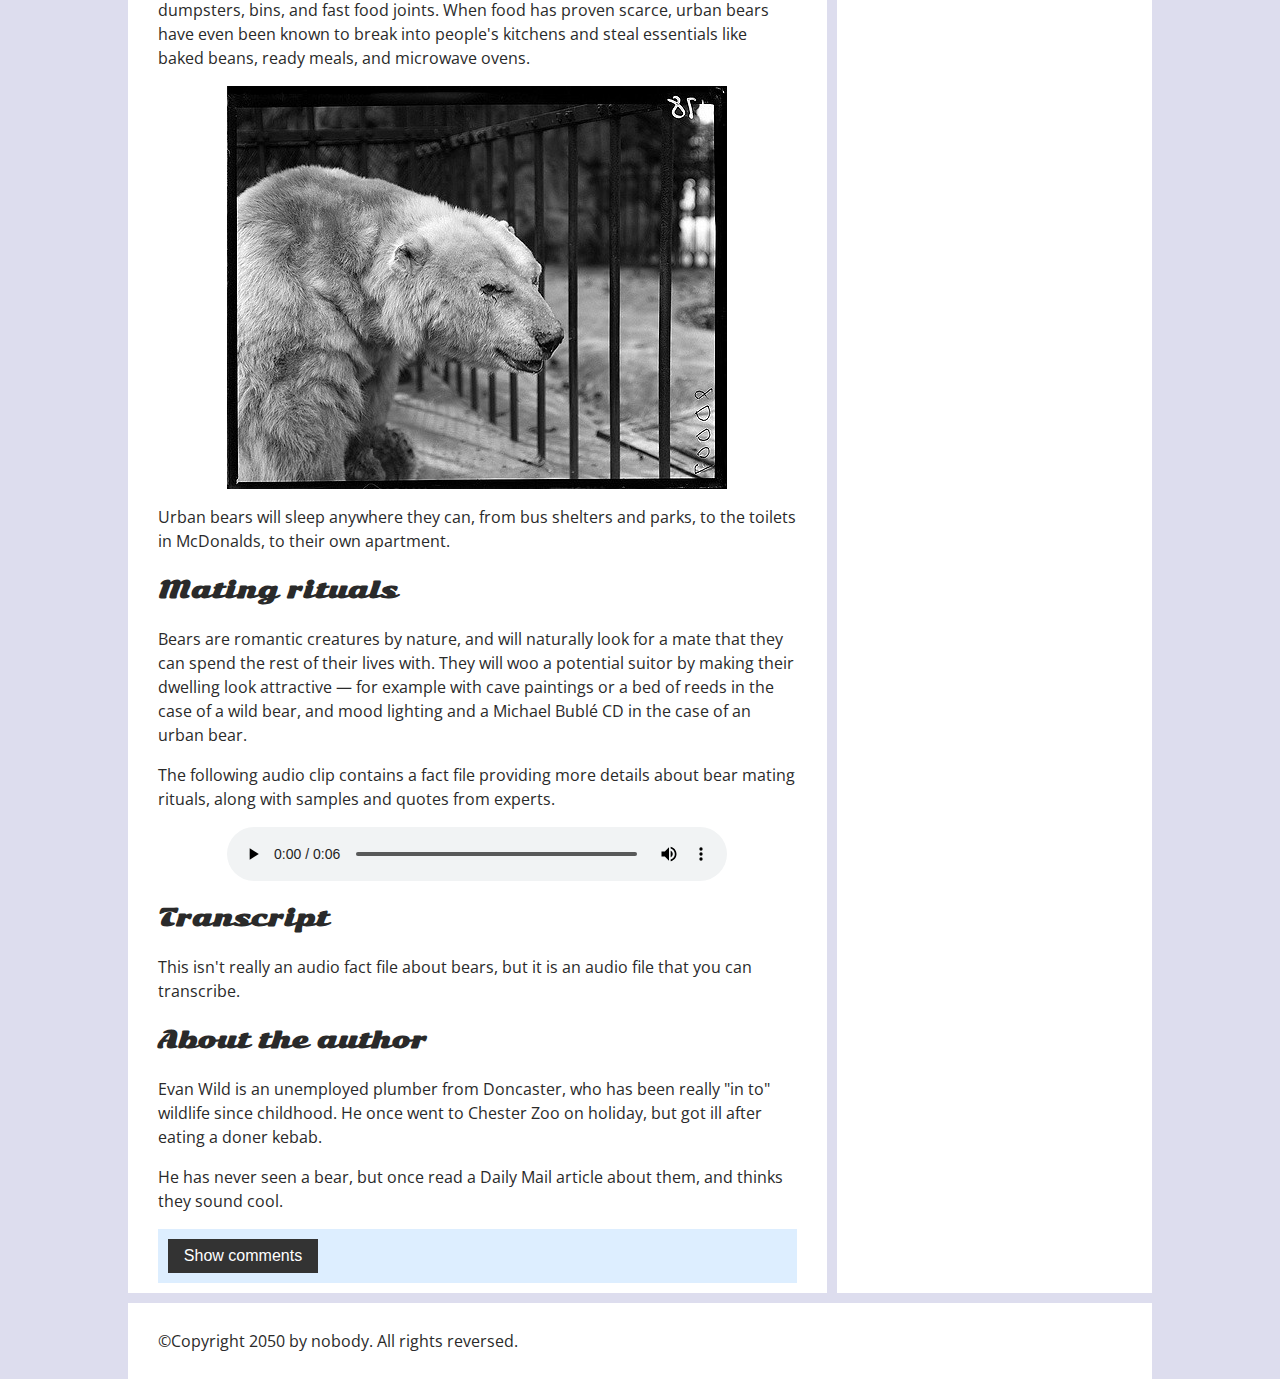
<file: lab5/part1/index.html>
<!--
Name: Matthew Pearce
Filename: index.html
Date: April 11, 2025
Description: A webpage that is accessible for everyone
-->

<!DOCTYPE html>
<html lang="en">
  <head>
    <meta charset="utf-8">

    <title>Accessibility assessment</title>
    <link href="https://fonts.googleapis.com/css?family=Open+Sans+Condensed:300%7CSonsie+One" rel="stylesheet" type="text/css">
    <link rel="stylesheet" href="style.css">

    <!-- the below three lines are a fix to get HTML5 semantic elements working in old versions of Internet Explorer-->
    <!--[if lt IE 9]>
      <script src="http://html5shiv.googlecode.com/svn/trunk/html5.js"></script>
    <![endif]-->
  </head>

  <body>
    <div class="header">
      <h1>Welcome to our wildlife website</h1>
    </div>

    <nav>
      <ul>
        <li><a href="#">Home</a></li>
        <li><a href="#">Our team</a></li>
        <li><a href="#">Projects</a></li>
        <li><a href="#">Blog</a></li>
      </ul>

      <form class="search">
        <input type="search" name="q" placeholder="Search query" aria-label="Search query">
        <input type="submit" value="Go!">
      </form>
    </nav>

    <main>
      <article>
        <h2>The trouble with Bears</h2>
        <p>By Evan Wild</p>
        <p>Tall, lumbering, angry, dangerous. The real live bears of this world are proud, independent creatures, self-serving and always on the hunt for food. Nothing like the bears you see on TV, like Baloo from renowned documentary, The Jungle Book.</p>
        <p>So what are bears really like, and why does the world's media portray them with such a skewed vision? In this article we try to answer those questions, and give you a real insight into the life of the bear.</p>
        <h3>Types of bear</h3>
        <p>Bears come in two varieties — large and medium. You don't get small bears. If you have seen a small bear, then it was in fact probably a baby bear (cub) from another species.</p>
        <p>Bears can also be classified in terms of their habitat — both large and medium bears are just as at home in urban areas as they are in the countryside. Different habitats encourange different behaviour however, as you'll find out below. The below table also gives you some useful facts about bears.</p>
        <table>
          <caption>Differences between a wild bear and an urban bear</caption>
          <thead>
            <tr>
              <th scope="col">Bear Type</th>
              <th scope="col">Coat</th>
              <th scope="col">Adult size</th>
              <th scope="col">Habitat</th>
              <th scope="col">Lifespan</th>
              <th scope="col">Diet</th>
            </tr>
          </thead>
          <tbody>
            <tr>
              <th scope="row">Wild</th>
              <td>Brown or black</td>
              <td>1.4 to 2.8 meters</td>
              <td>Woods and forests</td>
              <td>25 to 28 years</td>
              <td>Fish, meat, plants</td>
            </tr>
            <tr>
              <th scope="row">Urban</th>
              <td>North Face</td>
              <td>18 to 22</td>
              <td>Condos and coffee shops</td>
              <td>20 to 32 years</td>
              <td>Starbucks, sushi</td>
            </tr>
          </tbody>
        </table>

        <h3>Habitats and Eating habits</h3>
        <p>Wild bears eat a variety of meat, fish, fruit, nuts, and other natually growing ingredients. In general they will hunt for food themselves in woodland or rivers, but at a push they will track down their sustenance from farms or country houses. They tend to live in relative isolation, in caves, tents, or cottages.</p>
        <img src="media/wild-bear.jpg" alt="A wild brown bear standing in a river">
        <p>Urban (gentrified) bears on the other hand have largely abandoned the old ways. They will hunt other urban creatures if necessary (including other predators like rats and foxes), but prefer to scavenge from readily available urban food outlets like dumpsters, bins, and fast food joints. When food has proven scarce, urban bears have even been known to break into people's kitchens and steal essentials like baked beans, ready meals, and microwave ovens.</p>
        <img src="media/urban-bear.jpg" alt="An urban bear standing behind an enclosure">
        <p>Urban bears will sleep anywhere they can, from bus shelters and parks, to the toilets in McDonalds, to their own apartment.</p>
        <h3>Mating rituals</h3>
        <p>Bears are romantic creatures by nature, and will naturally look for a mate that they can spend the rest of their lives with. They will woo a potential suitor by making their dwelling look attractive — for example with cave paintings or a bed of reeds in the case of a wild bear, and mood lighting and a Michael Bublé CD in the case of an urban bear.</p>
        <p>The following audio clip contains a fact file providing more details about bear mating rituals, along with samples and quotes from experts.</p>
        <audio controls>
          <source src="media/bear.mp3" type="audio/mp3">
          <source src="media/bear.ogg" type="audio/ogg">
          <p>Your browser does not support HTML5 audio. You can <a href="media/bear.mp3">download the MP3</a> instead.</p>
        </audio>
        <section aria-labelledby="audio-transcript">
          <h3 id="audio-transcript">Transcript</h3>
        <p>This isn't really an audio fact file about bears, but it is an audio file that you can transcribe.</p>
        </section>

        <aside>

          <h3>About the author</h3>
          <p>Evan Wild is an unemployed plumber from Doncaster, who has been really "in to" wildlife since childhood. He once went to Chester Zoo on holiday, but got ill after eating a doner kebab.</p>
          <p>He has never seen a bear, but once read a Daily Mail article about them, and thinks they sound cool.</p>

        </aside>
        <section class="comments">
          <button class="show-hide">Show comments</button>

          <div class="comment-wrapper">

            <h3>Add comment</h3>

            <form class="comment-form">
              <div class="flex-pair">
                <label for="name">Your name:</label>
                <input type="text" name="name" id="name" placeholder="Enter your name" aria-label="Your name">
              </div>
              <div class="flex-pair">
                <label for="comment">Your comment:</label>
                <input type="text" name="comment" id="comment" placeholder="Enter your comment" aria-label="Your comment">
              </div>
              <div>
                <input type="submit" value="Submit comment">
              </div>
            </form>

            <h3>Comments</h3>

            <ul class="comment-container">

              <li>

                <p>Bob Fossil</p>

                <p>Oh I am so glad you taught me all about the big brown angry guys in the woods. With their sniffing little noses and their bad attitudes, they can sure be a menace — I was thinking of putting them all in a truck and driving them outta here. I run a zoo, you know.</p>

              </li>

            </ul>

          </div>
        </section>
      </article>

      <div class="secondary">
        <h2>Related</h2>

        <ul>
          <li><a href="#">The trouble with Bees</a></li>
          <li><a href="#">The trouble with Otters</a></li>
          <li><a href="#">The trouble with Penguins</a></li>
          <li><a href="#">The trouble with Octopi</a></li>
          <li><a href="#">The trouble with Lemurs</a></li>
        </ul>
      </div>
    </main>

    <footer>
      <p>©Copyright 2050 by nobody. All rights reversed.</p>
    </footer>

    <script src="main.js"></script>

  </body>
</html>
</file>
<file: lab1/part2/css/style.css>
/* || General setup */

html, body {
  margin: 0;
  padding: 0;
}

html {
  font-size: 10px;
  background-color: #a9a9a9;
}

body {
  width: 70%;
  min-width: 800px;
  margin: 0 auto;
}

/* || typography */

h1, h2, h3 {
  font-family: 'Cinzel Decorative', cursive;
  color: #2a2a2a;
}

p, input, li {
  font-family: 'Roboto Condensed', sans-serif;
  color: #2a2a2a;
}

h1 {
  font-size: 4rem;
  text-align: center;
  text-shadow: 2px 2px 10px black;
}

h2 {
  font-size: 3rem;
  text-align: center;
}

h3 {
  font-size: 2.2rem;
}

p, li {
  font-size: 1.6rem;
  line-height: 1.5;
}

/* || header layout */

header {
  margin-bottom: 10px;
  display: flex;
  flex-flow: row wrap;
}

body > * {
  background-color: red;
  padding: 1%;
}

main, header, nav, article, aside, footer, section {
  background-color: rgba(0,255,0,0.5);
  padding: 1%;
}

h1 {
  flex: 5;
  text-transform: uppercase;
}

header img {
  display: block;
  height: 60px;
  padding-top: 20.15px;
}

nav {
  height: 50px;
  flex: 100%;
  display: flex;
}

nav ul {
  padding: 0;
  list-style-type: none;
  flex: 2;
  display: flex;
}

nav li {
  display: inline;
  text-align: center;
  flex: 1;
}

nav a, nav span {
  display: inline-block;
  font-size: 2rem;
  height: 3rem;
  line-height: 1.7;
  text-transform: uppercase;
  text-decoration: none;
  color: black;

}

/* || main layout */

main {
  display: flex;
}

article, section {
  flex: 4;
}

aside {
  flex: 1;
  margin-left: 10px;
  padding: 1%;
}

aside a {
  display: block;
  float: left;
  width: 50%;
}

aside img {
  max-width: 100%;
}

footer {
  margin-top: 10px;
}
</file>
<file: lab2/part2/minimal-table.css>
html {
  font-family: sans-serif;
}

table {
  border-collapse: collapse;
  border: 2px solid rgb(200,200,200);
  letter-spacing: 1px;
  font-size: 0.8rem;
}

td, th {
  border: 1px solid rgb(190,190,190);
  padding: 10px 20px;
}

th {
  background-color: rgb(235,235,235);
}

td {
  text-align: center;
}

tr:nth-child(even) td {
  background-color: rgb(250,250,250);
}

tr:nth-child(odd) td {
  background-color: rgb(245,245,245);
}

caption {
  padding: 10px;
}
</file>
<file: lab3/part1/style.css>
body {
    font-family: Arial, Helvetica, sans-serif;
  }
  
  h1 {
    color: hotpink;
    font-size: 2em;
    font-family: Georgia, "Times New Roman", Times, serif;
    border-bottom: 10px dotted purple;
  }
  
  h2 {
    font-size: 1.5em;
    font-style: italic;
  }

  ul {
    background-color: #eeeeee;
    border: 5px solid purple;
    padding: 30px;
  }
  
  .job-title {
    color: #999999;
    font-weight: bold;
  }
  
  a:link,
  a:visited {
    color: #fb6542;
  }
  
  a:hover {
    text-decoration: none;
    color: green;
  }
</file>
<file: lab3/part2/style.css>
html {
    font-family: sans-serif;
  }
  
  /* Your CSS below here */  
div {
    width: 200px;
    height: 150px;
    margin: auto;
    text-align: center;
    align-content: center;
    /*Calculated rem with trial and error*/
    font-size: 1.1rem;
    background-color: rgb(135, 206, 250);
    text-shadow: 0.5px 0.5px 1px black;
    border-radius: 10px;
    border: 1px solid rgb(101, 165, 205);
    background-image: linear-gradient(to bottom right, rgba(255,0,0,0), rgba(255,0,0,0.2)30%);
    box-shadow: inset 2px 2px 4px rgba(255, 255, 255, 0.5), inset -2px -2px 4px rgba(0, 0, 0, 0.5), 2px 2px 4px black;
}
</file>
<file: lab3/part3/css/style.css>
/* General setup */

* {
  box-sizing: border-box;
}

body {
  margin: 0 auto;
  min-width: 1000px;
  max-width: 1400px;
}

/* Layout */

section {
  float: left;
  width: 50%;
}

aside {
  float: left;
  width: 30%;
}

nav {
  float: left;
  width: 20%;
}

footer {
  clear: both;
}

header, section, aside, nav, footer {
  padding: 20px;
}

/* header and footer */

header, footer {
  border-top: 5px solid #a66;
  border-bottom: 5px solid #a66;
}

/* WRITE YOUR CODE BELOW HERE */

/* Fonts */

@font-face {
  font-family: 'ArvoRegular';
  src: url('fonts/ArvoRegular.eot');
  src: url('fonts/ArvoRegular.eot') format('embedded-opentype'),
       url('fonts/ArvoRegular.woff2') format('woff2'),
       url('fonts/ArvoRegular.woff') format('woff'),
       url('fonts/ArvoRegular.ttf') format('truetype'),
       url('fonts/ArvoRegular.svg#ArvoRegular') format('svg');
}

@font-face {
  font-family: 'UrbanistRegular';
  src: url('fonts/UrbanistRegular.eot');
  src: url('fonts/UrbanistRegular.eot') format('embedded-opentype'),
       url('fonts/UrbanistRegular.woff2') format('woff2'),
       url('fonts/UrbanistRegular.woff') format('woff'),
       url('fonts/UrbanistRegular.ttf') format('truetype'),
       url('fonts/UrbanistRegular.svg#UrbanistRegular') format('svg');
}

/* Text */

html {
  font-family: ArvoRegular;
  font-size: 10px;
}

h1, h2 {
  font-family: UrbanistRegular;
  letter-spacing: 2px;
}

h1 {
  text-align: center;
  font-size: 4.5rem;
}

h2 {
  font-size: 2.5rem;
}

p, li {
  letter-spacing: 1px;
  word-spacing: 1px;
  font-size: 1.2rem;
  line-height: 1.2;
}

section h2 + p {
  text-indent: 20px;
}

/* Navigation Bar */

nav li {
  margin-bottom: 2rem;
}

nav ul, ol {
  margin-top: 0.8rem;
  padding-left: 0rem;
  list-style-type: none;
}

nav li a {
  display: inline-block;
  width: 25rem;
  line-height: 2.2;
  text-align: center;
  font-size: 2.5rem;
  border: 3px solid #a66;
  color: #a66;
}

nav li a:focus, nav li a:hover {
  color: white;
  background: #a66;
}

nav li a:active {
  color: white;
  background: rgb(101, 62, 62);
}

/* Links */

a {
  outline: none;
  color: #a66;
}

a:active {
 color: rgb(101, 62, 62); 
}

a:hover, a:hover {
  text-decoration: none;
}

a:visited {
  color: rgb(80, 53, 53); 
}

a[href*="http"] {
  background: url(assets/external-link-52.png) 100% no-repeat;
  background-size: 8px 8px;
  padding-right: 11px;
}
</file>
<file: lab3/part4/styles.css>
body {
    background-color: #fff;
    color: #333;
    margin: 0;
    font: 1.2em / 1.2 Arial, Helvetica, sans-serif;
  }

  img {
      max-width: 100%;
      display: block;
  }
  
  .logo {
    font-size: 200%;
    padding: 50px 20px;
    margin: 0 auto;
    max-width: 980px;
  }
  
  .grid {
    margin: 0 auto;
    padding: 0 20px;
    max-width: 980px;
    display: grid;
    grid-template-columns: 3fr 1fr;
  }
  
  nav {
    background-color: #000;
    padding: .5em;
    top: 0;
    position: sticky;
  }
  
  nav ul {
    margin: 0;
    padding: 0;
    list-style: none;
    display: flex;
    justify-content: space-between;
  }
  
  nav a {
    color: #fff;
    text-decoration: none;
    padding: .5em 1em;
  }
  
  .photos {
    list-style: none;
    margin: 0;
    padding: 0;
    display: grid;
    grid-template-columns: 1fr 1fr;
    gap: 1px
  }

  .feature {
      width: 200px;
      float: left;
      margin: 0 15px 15px 0;
  }
</file>
<file: lab4/part2/style.css>
h1 {
  font-family: helvetica, arial, sans-serif;
  text-align: center;
}

body {
  width: 640px;
  margin: 0 auto;
}

.full-img {
  position: relative;
  display: block;
  width: 640px;
  height: 480px;
}

.overlay {
  position: absolute;
  top: 0;
  left: 0;
  width: 640px;
  height: 480px;
  background-color: rgba(0,0,0,0);
}

button {
  border: 0;
  background: rgba(150,150,150,0.6);
  text-shadow: 1px 1px 1px white;
  border: 1px solid #999;
  position: absolute;
  cursor: pointer;
  top: 2px;
  left: 2px;
}

.thumb-bar img {
  display: block;
  width: 20%;
  float: left;
  cursor: pointer;
}
</file>
<file: lab4/part3/style.css>
html, body {
  margin: 0;
}

html {
  font-family: 'Helvetica Neue', Helvetica, Arial, sans-serif;
  height: 100%;
}

body {
  overflow: hidden;
  height: inherit;
}

h1 {
  font-size: 2rem;
  letter-spacing: -1px;
  position: absolute;
  margin: 0;
  top: -4px;
  right: 5px;

  color: transparent;
  text-shadow: 0 0 4px white;
}
</file>
<file: lab4/part4/style.css>
html, body {
  margin: 0;
}

html {
  font-family: 'Helvetica Neue', Helvetica, Arial, sans-serif;
  height: 100%;
}

body {
  overflow: hidden;
  height: inherit;
}

h1 {
  font-size: 2rem;
  letter-spacing: -1px;
  position: absolute;
  margin: 0;
  top: -4px;
  right: 5px;

  color: transparent;
  text-shadow: 0 0 4px white;
}

p {
  position: absolute;
  margin: 0;
  top: 35px;
  right: 5px;
  color: #aaa;
}
</file>
<file: lab5/part1/style.css>
/* || General setup */

html, body {
  margin: 0;
  padding: 0;
}

html {
  font-size: 10px;
  background-color: #dde;
}

body {
  width: 80%;
  min-width: 1024px;
  margin: 0 auto;
}

/* || typography */

h1, h2, h3 {
  font-family: 'Sonsie One', cursive;
  color: #2a2a2a;
}

p, input, li, table, label {
  font-family: 'Open Sans Condensed', sans-serif;
  color: #2a2a2a;
}

h1 {
  font-size: 4rem;
  text-align: center;
  color: white;
  text-shadow: 2px 2px 10px black;
}

h2 {
  font-size: 3rem;
  text-align: center;
}

h3 {
  font-size: 2.2rem;
}

p, li, table {
  font-size: 1.6rem;
  line-height: 1.5;
}

/* || header layout */

nav, article, footer, .secondary {
  background-color: white;
}

article, footer, .secondary {
  padding: 10px 30px;
}

article {
  margin-right: 10px;
}

nav {
  height: 50px;
  background-color: white;
  display: flex;
  padding: 1% 0;
  margin-bottom: 10px;
}

nav ul {
  padding: 0;
  list-style-type: none;
  flex: 2;
  display: flex;
}

nav li {
  display: inline;
  text-align: center;
  flex: 1;
}

nav a {
  display: inline-block;
  font-size: 2rem;
  text-transform: uppercase;
  text-decoration: none;
  color: black;
}

nav .search {
  flex: 1;
  display: flex;
  align-items: center;
  height: 100%;
  padding: 0 2em;
}

.search input {
  font-size: 1.6rem;
  height: 32px;
}

.search input[type="search"] {
  flex: 3;
}

.search input[type="submit"] {
  flex: 1;
  margin-left: 1rem;
  background: #333;
  border: 0;
  color: white;
}

/* || main layout */

main {
  display: flex;
}

article {
  flex: 5;
}

.secondary {
  flex: 2;
}

footer {
  margin-top: 10px;
}

/* Table styling */

table {
  width: 100%;
  background-color: #dde;
  border-collapse: collapse;
}

th, td {
  padding: 10px;
}

td {
  text-align: center;
}

th[scope="col"] {
  border-bottom: 1px solid black;
}

tbody tr:nth-child(odd) {
  background-color: #def;
}

/* styling content images and audio */

img, audio {
  display: block;
  margin: 0 auto;
}

audio {
  width: 500px;
}

/* Comments styling */

.comments {
  background-color: #def;
  padding: 10px;
}

.show-hide {
  cursor: pointer;
}

.comments h2 {
  font-size: 2rem;
}

.comments h2:nth-of-type(2) {
  margin-bottom: 0;
}

.comment-form {
  margin-bottom: 3rem;
}

.comment-form .flex-pair {
  display: flex;
  padding: 0 3rem 1rem;
}

.comment-form label {
  align-self: center;
  flex: 2;
  text-align: right;
}

.comment-form input {
  margin-left: 1rem;
  flex: 6;
}

.show-hide {
  text-align: center;
  width: 150px;
}

.comment-form input, .comment-form label, .show-hide {
  font-size: 1.6rem;
  line-height: 32px;
}

.comment-form input[type="submit"], .show-hide {
  background: #333;
  border: 0;
  color: white;
}

.comment-form input[type="submit"] {
  width: 30%;
  display: block;
  margin: 0 auto;
}

.comment-container {
  margin-top: 0;
}

.comment-container li {
  list-style-type: none;
  display: flex;
}

.comment-container li p:nth-child(1) {
  flex: 1;
  font-weight: bold;
}

.comment-container li p:nth-child(2) {
  flex: 5;
}
</file>
